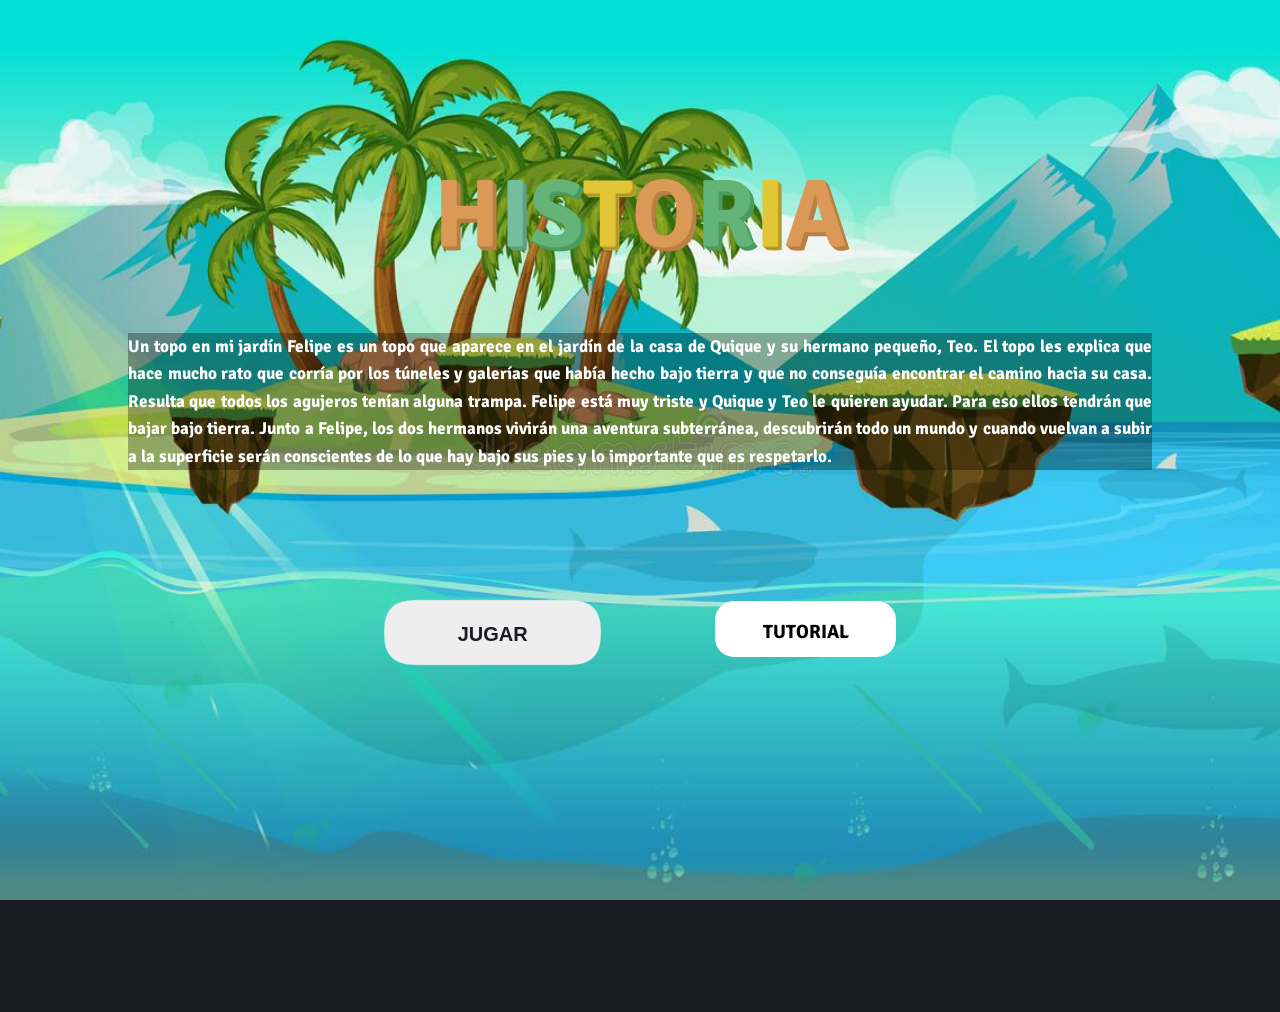
<file: index.html>
<!DOCTYPE html>
<html lang="es">
<head>
    <meta charset="UTF-8">
    <meta http-equiv="X-UA-Compatible" content="IE=edge">
    <meta name="viewport" content="width=device-width, initial-scale=1.0">
    <title>Historia</title>
    <link rel="stylesheet" href="estilos/historia.css">
    
</head>
<body onload="intro1()">
<div background="../juego-topo/imagenes/dd.jpg" >
    
        <h1><span>H</span><span>I</span><span>S</span><span>T</span><span>O</span><span></span><span>R</span><span>I</span><span>A</span> <br>
    <div id="Texto"><h6 id="borde">Un topo en mi jardín
        Felipe es un topo que aparece en el jardín 
        de la casa de Quique y su hermano pequeño, Teo. 
        El topo les explica que hace mucho rato que corría 
        por los túneles y galerías que había hecho bajo tierra 
        y que no conseguía encontrar el camino hacia su casa. 
        Resulta que todos los agujeros tenían alguna trampa. 
        Felipe está muy triste y Quique y Teo le quieren ayudar. 
        Para eso ellos tendrán que bajar bajo tierra. Junto a Felipe, 
        los dos hermanos vivirán una aventura subterránea, descubrirán 
        todo un mundo y cuando vuelvan a subir a la superficie serán 
        conscientes de lo que hay bajo sus pies y lo importante 
        que es respetarlo.</h6>
    </div>
        <div class="wrapper">
            <a class="button" href="niveles_topoSmash/nivel1.html">JUGAR</a>
        </div>
        <div class="wrapper1">
            <a class="button1" href="niveles_topoSmash/tutorial.html">TUTORIAL</a>
        </div>

        <!-- Filter: https://css-tricks.com/gooey-effect/ -->
        <svg style="visibility: hidden; position: absolute;" width="0" height="0" xmlns="http://www.w3.org/2000/svg" version="1.1">
            <defs>
                <filter id="goo"><feGaussianBlur in="SourceGraphic" stdDeviation="10" result="blur" />    
                    <feColorMatrix in="blur" mode="matrix" values="1 0 0 0 0  0 1 0 0 0  0 0 1 0 0  0 0 0 19 -9" result="goo" />
                    <feComposite in="SourceGraphic" in2="goo" operator="atop"/>
                </filter>
            </defs>
        </svg>
</div>

<script src="../javascript/finalBoss.js"></script>
    
</body>
</html>
</file>
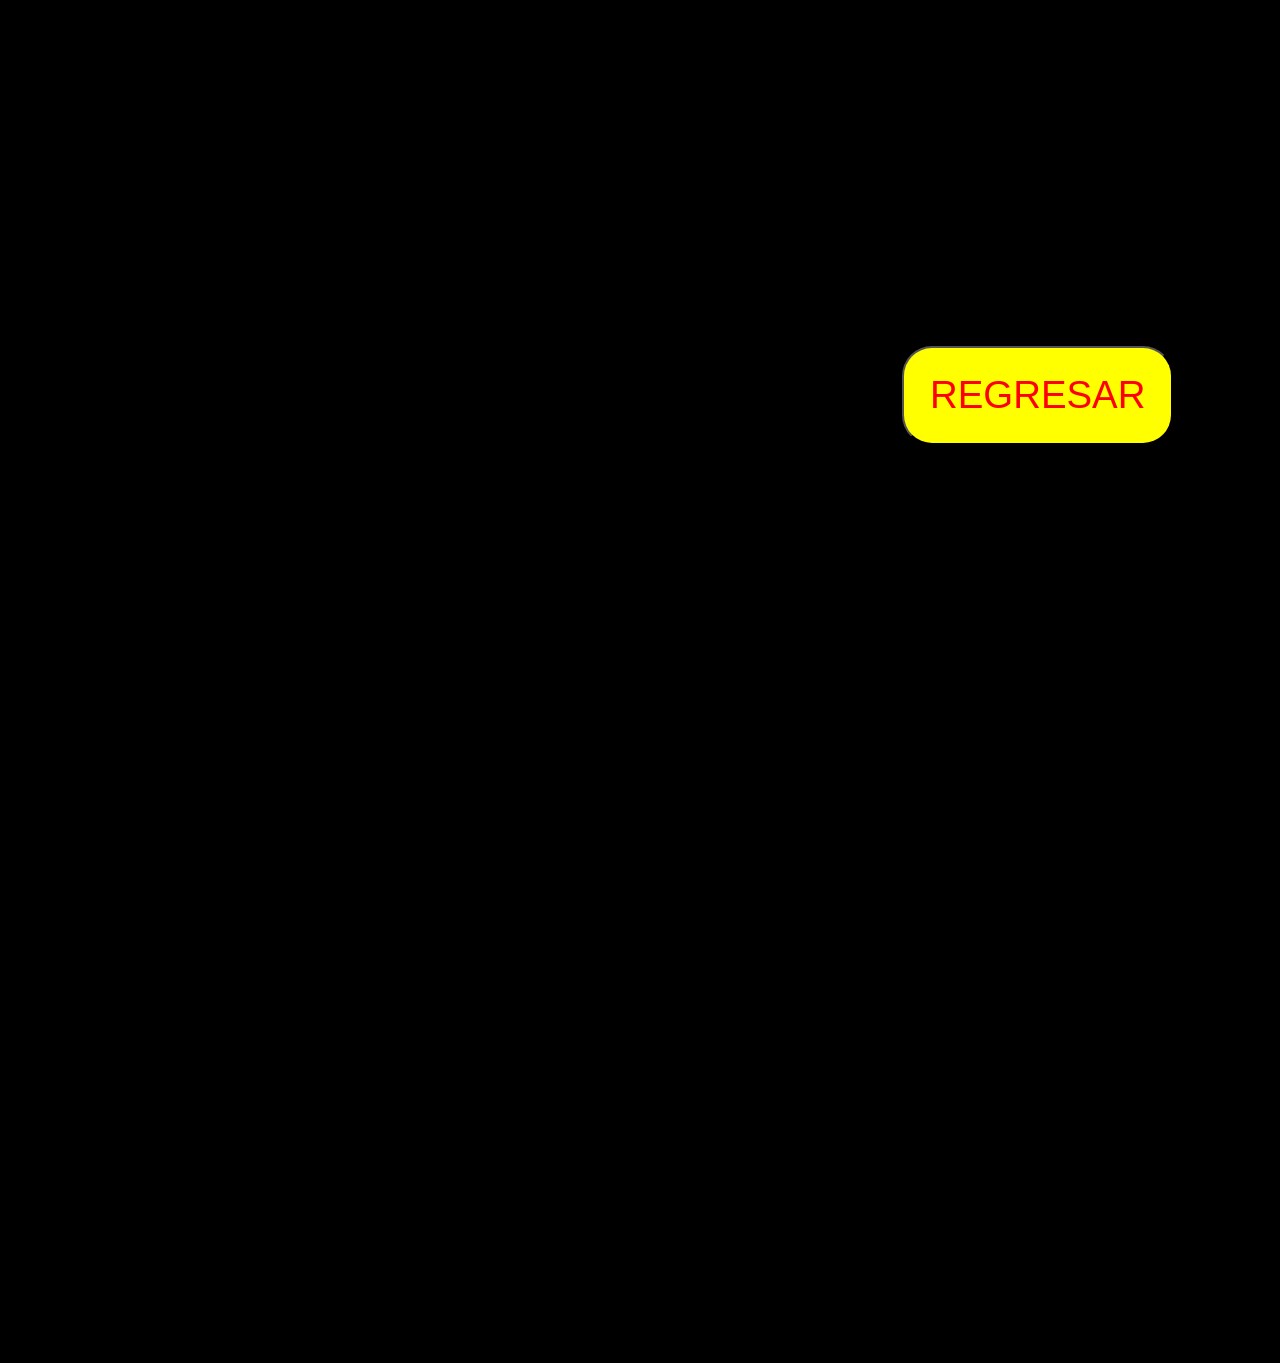
<file: niveles_topoSmash/Creditos.html>
<!DOCTYPE html>
<html lang="es">
<head>
    <meta charset="UTF-8">
    <meta http-equiv="X-UA-Compatible" content="IE=edge">
    <meta name="viewport" content="width=device-width, initial-scale=1.0">
    <title>Document</title>
    <link rel="stylesheet" href="../estilos/creditos.css">
</head>
<body onload="musicaFondo2()">
  <div id="regresar">
    <button><a  href="nivel1.html"><p>REGRESAR</p></a></button>
  </div>  
    <div style="overflow:hidden; position:absolute; left:0; top:0; width:50px; height:25px;">
        <div style="margin-top:-290px;">
        <object width="420" height="315">
          <param name="movie" value="https://www.youtube.com/v/EjMNNpIksaI?version=3&amp;hl=en_US&autoplay=1&amp;autohide=2"></param>
          <param name="allowFullScreen" value="true"></param>
          <param name="allowscriptaccess" value="always"></param>
          <embed src="https://www.youtube.com/v/EjMNNpIksaI?version=3&amp;hl=en_US&autoplay=1&amp;autohide=2" type="application/x-shockwave-flash" width="420" height="315" allowscriptaccess="always" allowfullscreen="true"></embed>
        </object>
        </div>
      </div>
      
      <p id="start">Despues de un largo rato de jugar...&hellip;</p>
      
      <h1>TOPO SMASH<sub>GRUPO 04</sub></h1>
      
      <div id="titles">
        <div id="titlecontent">
      
          <p class="center">CREDITOS DE TOPO SMASH<br />
            GRACIAS POR ACOMPAÑARNOS A FINALIZAR ESTE JUEGO</p>
      
          <p>Integrantes:</p>
      
          <p>Willy Marcos Castro Espinoza</p>
      
          <p>Javier Daniel Pacheco Rengifo</p>
      
          <p>Jose Jacinto Torres Aguirre</p>
      
          <p>Farid Angel Llanos Ormachea</p>
      
          <p>Maycoll Elber Ramos Huamani </p>
          <p>DESARROLLO DE NIVELES</p>
          <p>NIVEL 1 Y 2 JOSE JACINTO TORRES AGUIRRE</p>
          <p>NIVEL 3 MAYCOLL ELBER RAMOS HUAMANI</p>
          <p>NIVEL 4 WILLY MARCOS CASTRO ESPINOZA</p>
          <p>NIVEL 5 FARIP ANGEL LLANOS ORMACHEA </p>
          <p>JEFE FINAL JOSE JACINTO TORRES AGUIRRE </p>
          
      
            

          </div>
      </div>
      <iframe style="visibility:hidden" width="560" height="315" src="https://www.youtube.com/embed/1KAOq7XX2OY" frameborder="0" allowfullscreen></iframe>
    </div>
    <script src="../javascript/finalBoss.js"></script>
      
</body>
</html>
</file>
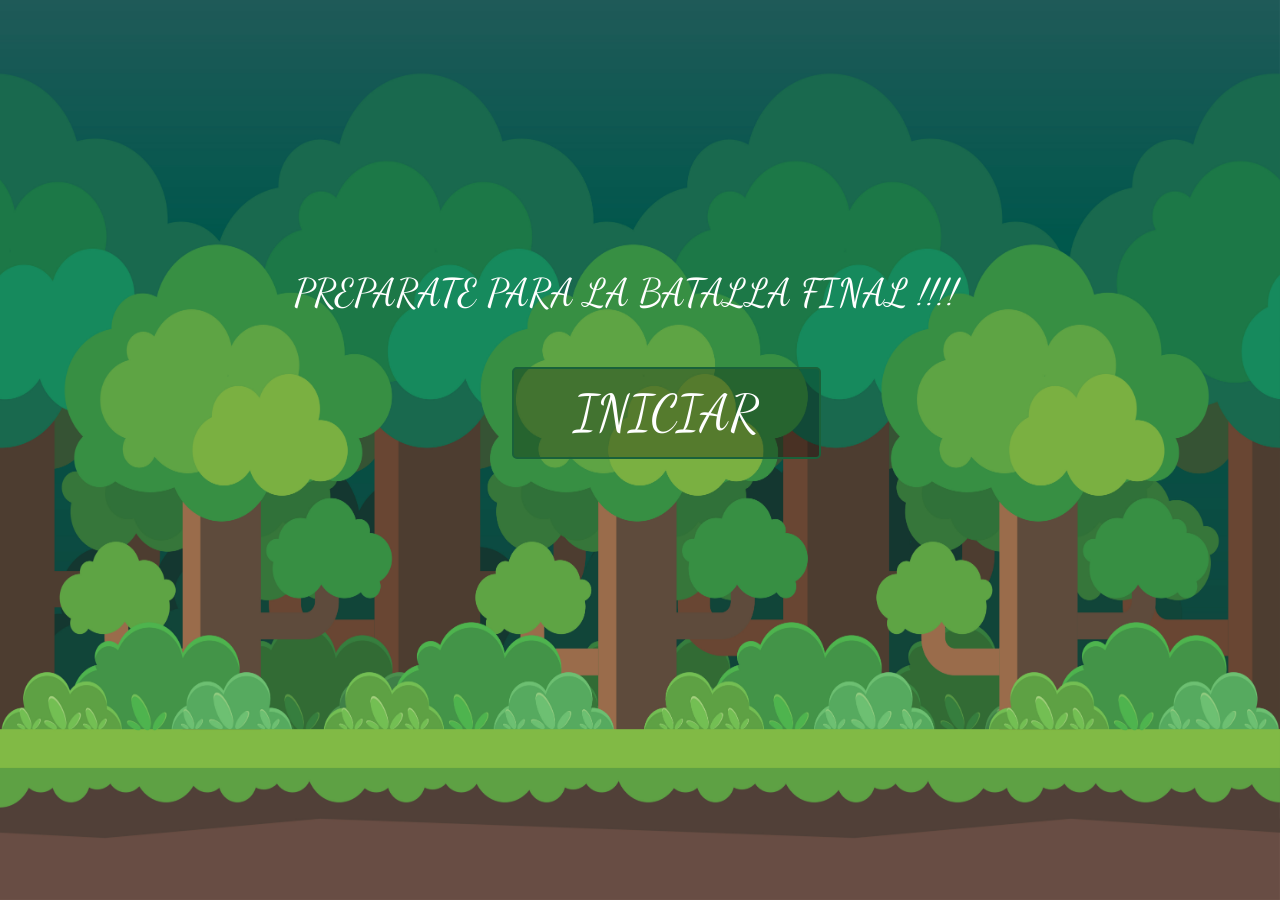
<file: niveles_topoSmash/finalBoss.html>
<!DOCTYPE html>
<html lang="es">
<head>
    <meta charset="UTF-8">
    <meta http-equiv="X-UA-Compatible" content="IE=edge">
    <meta name="viewport" content="width=device-width, initial-scale=1.0">
    <title>FinalBoss</title>
    <link rel="stylesheet" href="../estilos/finalBoss.css">
    <link rel="stylesheet" href="../estilos/alperder.css">
    <link rel="preconnect" href="https://fonts.googleapis.com">
    <link rel="preconnect" href="https://fonts.gstatic.com" crossorigin>
    <link href="https://fonts.googleapis.com/css2?family=Dancing+Script&family=Zen+Loop&display=swap" rel="stylesheet">
</head>
<body>
    <!-- PANTALLA DE INICIO -->
    <div id="contenedorInicioJuego">
        <article >
            <div id="bienvenidosNivel4">
                <div >
                    <p id="nivel"> PREPARATE PARA LA BATALLA FINAL !!!!</p>
                    <button id="iniciarJuego" onclick="iniciarJuego()"><p id="text-nivel">INICIAR</p> </button>
                </div>
            </div>
        </article>
    </div>
    <!-- AL INICIAR JUEGO -->
    <div id="contenedorInicioNivel1">  
        <div  id="fondo-de-pantalla">
            <div id="contenedor-texto-nivel" >
                <p id="texto-nivel">
                    &nbsp;F <br>
                    &nbsp;I <br>
                    &nbsp;N <br>
                    &nbsp;A <br>
                    &nbsp;L <br>
                    <br>
                    &nbsp;B <br>
                    &nbsp;O <br>
                    &nbsp;S <br>
                    &nbsp;S <br>
                </p>
            </div>
            <div class="contenedor">
                <div id="boss" onclick="general()"> 
                    <!-- CONTENIDO -->
                </div>
                

               

                <div id="rip"> </div>
                <div id="golpe2"></div>
            </div>
            <div id="hp-boss" ></div>
            <div id="hp"></div>
            <div id="hp1">
                <p > 9 
                     9 
                     9  
                       
                </p>
            </div>
            <div class="contenedor2" >
                <div id="puntuacion">
                    
                </div>
                <div class="contenedor2-1">
                    
                    <div id="tiempo">
                
                    </div>
                    <!-- <div id="puntos">
                        <p>PUNTOS &nbsp;&nbsp;&nbsp;&nbsp;0/50</p>
                    </div> -->
                </div>
                <div id="contenedor2-2">  <!-- CONTENEDOR PARA PAUSAR / REPRODUCIR Y COLOCAR EN STOP A LA MUSICA DE FONDO -->
                    <button id="musica" onclick="optionMusica()"><a href="#">MUSIC</a> </button>      <!--  BOTON MUSICA AL DARLE CLICK SE TRANSFORMA -->
                    <p id="pausa-play" onclick="musicaFondo()">PAUSE</p>        <!--  TEXTO PAUSA / PLAY CON FUNCION PARA REPRODUCIR LA MUSICA -->
                    <!-- <p id="stop" onclick="stop()">stop</p>   -->                           <!--  TEXTO STOP PARA DETENER LA REPRODUCCION DE MUSICA -->
                </div> 
                <!-- <div id="creditos">
                    <button><a  href="Creditos.html"><p>CREDITOS</p></a></button>  
                </div> -->
                <div id="reloj">
                    <form name="form_reloj">
                        <!-- <input type="text" name="reloj" size="10"> -->
                        <input type="text" name="reloj" size="10" onfocus="window.document.form_reloj.reloj.blur()" >
                    </form>
                </div>
            </div>
        </div>
    </div>
    <!-- SI EL TIEMPO LLEGA A 0 -->
    <div id="fondo_perdistes">
        <div id="contenedorPerdistesJuego">
            <div id="bienvenidosNivel2">
                <p id="perdistesNivel-1">uppps!! lo siento perdiste.</p>
                <button id="reiniciarNivel" onclick="reiniciarNivel()"><p id="text-nivel1">VOLVER A INTENTARLO</p> </button>
                <button id="salir" onclick="salir()"><p id="text-nivel1">SALIR</p> </button>
            </div>
        </div> 
    </div>
    <!-- SCRIPT -->
    <script src="../javascript/puntuacion.js"></script>
    <script src="../javascript/finalBoss.js"></script>
</body>
</html>
</file>
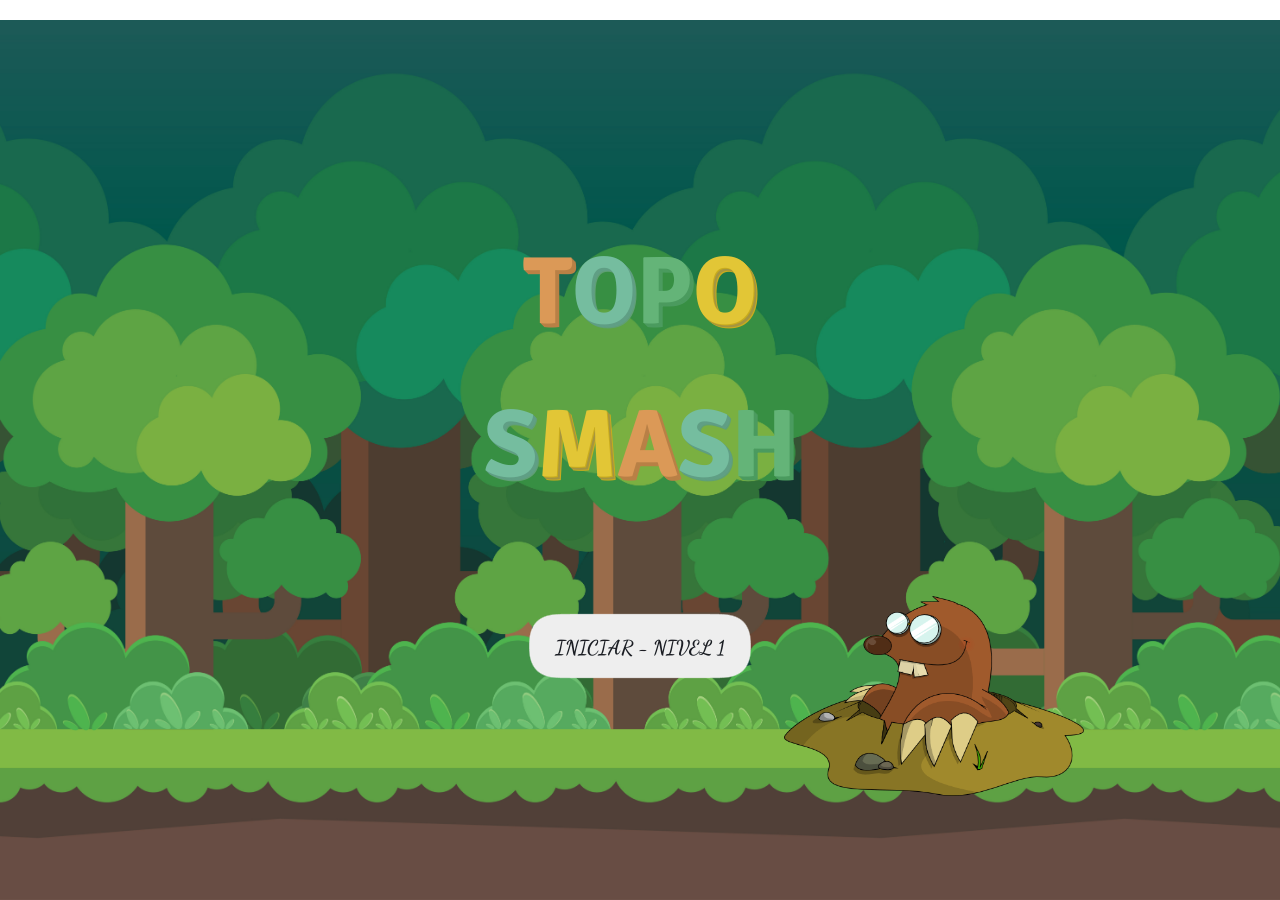
<file: niveles_topoSmash/nivel1.html>
<!DOCTYPE html>
<html lang="es">
<head>
    <meta charset="UTF-8">
    <meta http-equiv="X-UA-Compatible" content="IE=edge">
    <meta name="viewport" content="width=device-width, initial-scale=1.0">
    <title>TOPO SMASH</title>
    <link rel="stylesheet" href="../estilos/nivel1_estilos.css">
    <link rel="stylesheet" href="../estilos/estilosInicioJuego.css">
    <link rel="stylesheet" href="../estilos/alperder.css">
    <link rel="preconnect" href="https://fonts.googleapis.com">
    <link rel="preconnect" href="https://fonts.gstatic.com" crossorigin>
    <link href="https://fonts.googleapis.com/css2?family=Dancing+Script&family=Zen+Loop&display=swap" rel="stylesheet">
</head>
<body onload="mueveReloj()">
    
        <div id="contenedorInicioJuego">
            
            <article background="fondo/fondo.jpg">
                <h1><span>T</span><span>O</span><span>P</span><span>O</span><br><span>S</span><span>
                </span><span>M</span><span>A</span><span>S</span><span>H</span><span>
                </span> <br>
                <div class="wrapper">
                    <a class="button" id="iniciarJuego" onclick="iniciarJuego()" href="#">INICIAR - NIVEL 1</a> <br>
                </div>
                <div id="topoPortada">
                    <img src="../imagenes/topo-portada.png" height="200" width=" 300" alt="">
                </div>
            
                
            
                <!-- Filter: https://css-tricks.com/gooey-effect/ -->
                <svg style="visibility: hidden; position: absolute;" width="0" height="0" xmlns="http://www.w3.org/2000/svg" version="1.1">
                    <defs>
                        <filter id="goo"><feGaussianBlur in="SourceGraphic" stdDeviation="10" result="blur" />    
                            <feColorMatrix in="blur" mode="matrix" values="1 0 0 0 0  0 1 0 0 0  0 0 1 0 0  0 0 0 19 -9" result="goo" />
                            <feComposite in="SourceGraphic" in2="goo" operator="atop"/>
                        </filter>
                    </defs>
                </svg>
                
                
            </article>
        
        </div>
    <div  id="contenedorInicioNivel1">
        <div  id="fondo-de-pantalla">
                <div id="contenedor-texto-nivel" >
                    <p id="texto-nivel">
                        &nbsp;N <br>
                        &nbsp;I <br>
                        &nbsp;V <br>
                        &nbsp;E <br>
                        &nbsp;L <br>
                          <br>
                        &nbsp;1 <br>
                    </p>
                </div>
                <div class="contenedor" >
                    <div class="posicion1">
                        <img  src="../imagenes/hueco.png" alt="hueco" id="hueco">               <!-- IMAGEN HUECO -->
                        <img  src="../imagenes/señorTopo.gif" alt="topo" id="topo1" onclick="general1()"  >        <!-- IMAGEN TOPO -->
                        <div id="hp-topo1" ><p id="hp1"> 3 hp</p></div>                          <!--  BARRA DE VIDA DE TOPO -->
                        <div id="rip1"> </div>                                                   <!-- TUMBA AL MORIR -->
                        <div id="golpe1"></div>                                                  <!-- EFECTO DE POW AL RECIBIR GOLPE -->
                    </div>
                    <div class="posicion1">
                        <img  src="../imagenes/hueco.png" alt="hueco" id="hueco">
                        <img  src="../imagenes/señorTopo.gif" alt="topo" id="topo2" onclick="general2()" >
                        <div id="hp-topo2" ><p id="hp2"> 3 hp</p></div>
                        <div id="rip2"> </div>
                        <div id="golpe2"></div>
                    </div>
                    <div class="posicion1">
                        <img  src="../imagenes/hueco.png" alt="hueco" id="hueco">
                        <img  src="../imagenes/señorTopo.gif" alt="topo" id="topo3" onclick="general3()" >
                        <div id="hp-topo3" ><p id="hp3"> 3 hp</p></div>
                        <div id="rip3"> </div>
                        <div id="golpe3"></div>
                    </div>
                    <div class="posicion1">
                        <img  src="../imagenes/hueco.png" alt="hueco" id="hueco">
                        <img  src="../imagenes/señorTopo.gif" alt="topo" id="topo4" onclick="general4()">
                        <div id="hp-topo4" ><p id="hp4"> 3 hp</p></div>
                        <div id="rip4"> </div>
                        <div id="golpe4"></div>
                    </div>
                    <div class="posicion1">
                        <img  src="../imagenes/hueco.png" alt="hueco" id="hueco">
                        <img  src="../imagenes/señorTopo.gif" alt="topo" id="topo5" onclick="general5()">
                        <div id="hp-topo5" ><p id="hp5"> 3 hp</p></div>
                        <div id="rip5"> </div>
                        <div id="golpe5"></div>
                    </div>
                    <div class="posicion1">
                        <img  src="../imagenes/hueco.png" alt="hueco" id="hueco">
                        <img  src="../imagenes/señorTopo.gif" alt="topo" id="topo6" onclick="general6()">
                        <div id="hp-topo6" ><p id="hp6"> 3 hp</p></div>
                        <div id="rip6"> </div>
                        <div id="golpe6"></div>
                    </div>
                    <div class="posicion1">
                        <img  src="../imagenes/hueco.png" alt="hueco" id="hueco">
                        <img  src="../imagenes/señorTopo.gif" alt="topo" id="topo7" onclick="general7()">
                        <div id="hp-topo7" ><p id="hp7"> 3 hp</p></div>
                        <div id="rip7"> </div>
                        <div id="golpe7"></div>
                    </div>
                    <div class="posicion1">
                        <img  src="../imagenes/hueco.png" alt="hueco" id="hueco">
                        <img  src="../imagenes/señorTopo.gif" alt="topo" id="topo8" onclick="general8()">
                        <div id="hp-topo8" ><p id="hp8"> 3 hp</p></div>
                        <div id="rip8"> </div>
                        <div id="golpe8"></div>
                    </div>
                    <div class="posicion1">
                        <img  src="../imagenes/hueco.png" alt="hueco" id="hueco">
                        <img  src="../imagenes/señorTopo.gif" alt="topo" id="topo9" onclick="general9()">
                        <div id="hp-topo9" ><p id="hp9"> 3 hp</p></div>
                        <div id="rip9"> </div>
                        <div id="golpe9"></div>
                    </div>
                    <div class="posicion1">
                        <img  src="../imagenes/hueco.png" alt="hueco" id="hueco">
                        <img  src="../imagenes/señorTopo.gif" alt="topo" id="topo10" onclick="general10()">
                        <div id="hp-topo10" ><p id="hp10"> 3 hp</p></div>
                        <div id="rip10"> </div>
                        <div id="golpe10"></div>
                    </div>
                    <div class="posicion1">
                        <img  src="../imagenes/hueco.png" alt="hueco" id="hueco">
                        <img  src="../imagenes/señorTopo.gif" alt="topo" id="topo11" onclick="general11()">
                        <div id="hp-topo11" ><p id="hp11"> 3 hp</p></div>
                        <div id="rip11"> </div>
                        <div id="golpe11"></div>
                    </div>
                    <div class="posicion1">
                        <img  src="../imagenes/hueco.png" alt="hueco" id="hueco">
                        <img  src="../imagenes/señorTopo.gif" alt="topo" id="topo12" onclick="general12()">
                        <div id="hp-topo12" ><p id="hp12"> 3 hp</p></div>
                        <div id="rip12"> </div>
                        <div id="golpe12"></div>
                    </div>
                    <!-- --------------------------------------------------------------AL PASAR DE NIVEL ------------------- -->
                    <div>
                        <div id="pasar_de_nivel"></div>
                    </div>
                
                
                </div>
                <!-- CONTENEDOR LATERAL DERECHO -->
                <div class="contenedor2" >
                    <div id="puntuacion">

                    </div>
                    <div class="contenedor2-1">
                        <div id="tiempo">
                    
                        </div>
                        <div id="puntos"> 
                            <p>PUNTOS &nbsp;&nbsp;&nbsp;&nbsp;0/50</p><!-- inicial -->
                        </div>
                    </div>
                    <div id="contenedor2-2">  <!-- CONTENEDOR PARA PAUSAR / REPRODUCIR Y COLOCAR EN STOP A LA MUSICA DE FONDO -->
                        <button id="musica" onclick="optionMusica()"><a href="#">MUSIC</a> </button>      <!--  BOTON MUSICA AL DARLE CLICK SE TRANSFORMA -->
                        <p id="pausa-play" onclick="musicaFondo()">PAUSE</p>        <!--  TEXTO PAUSA / PLAY CON FUNCION PARA REPRODUCIR LA MUSICA -->
                        <!-- <p id="stop" onclick="stop()">stop</p>   -->                           <!--  TEXTO STOP PARA DETENER LA REPRODUCCION DE MUSICA -->
                    </div> 
                    <div id="creditos">
                        <button><a  href="Creditos.html"><p>CREDITOS</p></a></button>
                    </div>
                   <div id="reloj">
                      <form name="form_reloj">
                        <!-- <input type="text" name="reloj" size="10"> -->
                        <input type="datetime" name="reloj" size="10" onfocus="window.document.form_reloj.reloj.blur()"> 
                      </form>
                   </div>
                    
                </div>
                
            
            
            
            
        </div> 
    </div>
    <div id="fondo_perdistes">
        <div id="contenedorPerdistesJuego">
            <div id="bienvenidosNivel2">
                <p id="perdistesNivel-1">uppps!! lo siento perdiste.</p>
                <button id="reiniciarNivel" onclick="reiniciarNivel()"><p id="text-nivel1">VOLVER A INTENTARLO</p> </button>
                <button id="salir" onclick="salir()"><p id="text-nivel1">SALIR</p> </button>
            </div>
        </div> 
    </div>
    
    <script src="../javascript/puntuacion.js" ></script>

    <script  src="../javascript/nivel1_script.js" >         /*  ENLACE DE ARCHIVO JAVASCRIPT */
        
    </script>
    
</body>
</html>
</file>
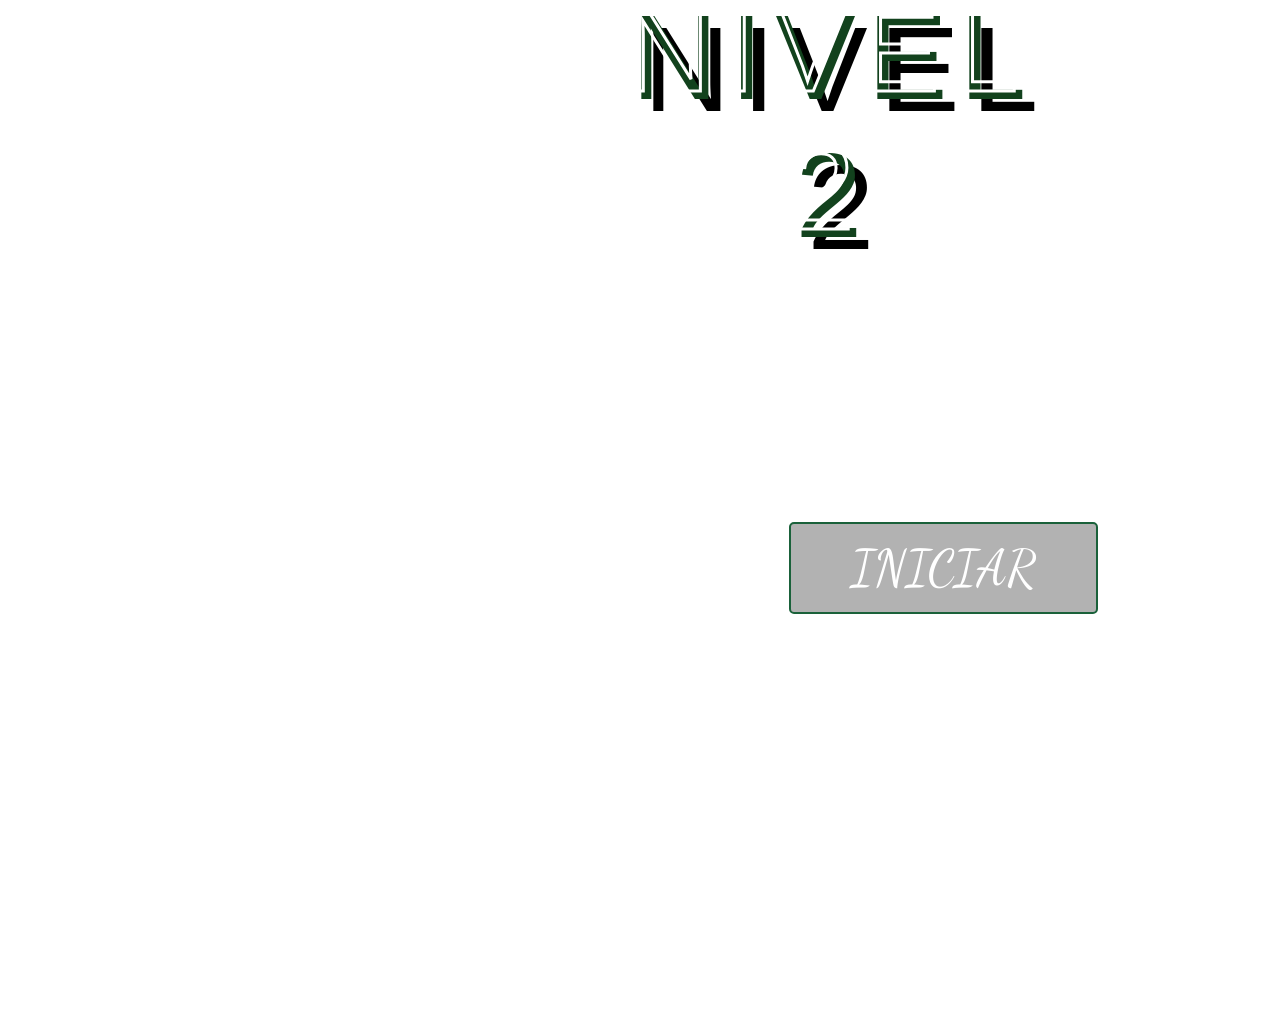
<file: niveles_topoSmash/nivel2.html>
<!DOCTYPE html>
<html lang="es">
<head>
    <meta charset="UTF-8">
    <meta http-equiv="X-UA-Compatible" content="IE=edge">
    <meta name="viewport" content="width=device-width, initial-scale=1.0">
    <title>TOPO SMASH</title>
    <link rel="stylesheet" href="../estilos/nivel2_estilos.css">
    <link rel="stylesheet" href="../estilos/alperder.css">
    <link rel="stylesheet" href="../estilos/iniciarjuego.css">
    <!-- <link rel="stylesheet" href="../estilos/estilosInicioJuego.css"> -->
    <link rel="preconnect" href="https://fonts.googleapis.com">
    <link rel="preconnect" href="https://fonts.gstatic.com" crossorigin>
    <link href="https://fonts.googleapis.com/css2?family=Dancing+Script&family=Zen+Loop&display=swap" rel="stylesheet">
</head>
<body>
    <div id="contenedorInicioJuego">
        <article>
                <div style="width:100%;height:100vh;display: flex;justify-content:center;align-items: center;">
                    <div>
                        <p id="nivel" style="text-align: center;">NIVEL 2</p>
                        <div style="display: flex;justify-content:center;margin-top:2rem">
                            <button id="iniciarJuego" onclick="iniciarJuego()"><p id="text-nivel2">INICIAR</p> </button>
                        </div>
                    </div>
                </div>
            </div>
        </article>
    </div>
    <div id="contenedorInicioNivel1">  
        <div  id="fondo-de-pantalla">
            <div id="contenedor-texto-nivel" > 
                <p id="texto-nivel">
                    &nbsp;N <br>
                    &nbsp;I <br>
                    &nbsp;V <br>
                    &nbsp;E <br>
                    &nbsp;L <br>
                    <br>
                    &nbsp;2 <br>
                </p>
            </div>
            <div class="contenedor"> 
                <div class="posicion1">
                    <img  src="../imagenes/hueco.png" alt="hueco" id="hueco">               <!-- IMAGEN HUECO -->
                    <img  src="../imagenes/señorTopo.gif" alt="topo" id="topo1" onclick="general1()"  >        <!-- IMAGEN TOPO -->
                    <div id="hp-topo1" ><p id="hp1"> 4 hp</p></div>                          <!--  BARRA DE VIDA DE TOPO -->
                    <div id="rip1"> </div>                                                   <!-- TUMBA AL MORIR -->
                    <div id="golpe1"></div>                                                  <!-- EFECTO DE POW AL RECIBIR GOLPE -->
                </div>
                <div class="posicion1">
                    <img  src="../imagenes/hueco.png" alt="hueco" id="hueco">
                    <img  src="../imagenes/señorTopo.gif" alt="topo" id="topo2" onclick="general2()" >
                    <div id="hp-topo2" ><p id="hp2"> 4 hp</p></div>
                    <div id="rip2"> </div>
                    <div id="golpe2"></div>
                </div>
                <div class="posicion1">
                    <img  src="../imagenes/hueco.png" alt="hueco" id="hueco">
                    <img  src="../imagenes/señorTopo.gif" alt="topo" id="topo3" onclick="general3()" >
                    <div id="hp-topo3" ><p id="hp3"> 4 hp</p></div>
                    <div id="rip3"> </div>
                    <div id="golpe3"></div>
                </div>
                <div class="posicion1">
                    <img  src="../imagenes/hueco.png" alt="hueco" id="hueco">
                    <img  src="../imagenes/señorTopo.gif" alt="topo" id="topo4" onclick="general4()">
                    <div id="hp-topo4" ><p id="hp4"> 3 hp</p></div>
                    <div id="rip4"> </div>
                    <div id="golpe4"></div>
                </div>
                <div class="posicion1">
                    <img  src="../imagenes/hueco.png" alt="hueco" id="hueco">
                    <img  src="../imagenes/señorTopo.gif" alt="topo" id="topo5" onclick="general5()">
                    <div id="hp-topo5" ><p id="hp5"> 3 hp</p></div>
                    <div id="rip5"> </div>
                    <div id="golpe5"></div>
                </div>
                <div class="posicion1">
                    <img  src="../imagenes/hueco.png" alt="hueco" id="hueco">
                    <img  src="../imagenes/señorTopo.gif" alt="topo" id="topo6" onclick="general6()">
                    <div id="hp-topo6" ><p id="hp6"> 3 hp</p></div>
                    <div id="rip6"> </div>
                    <div id="golpe6"></div>
                </div>
                <div class="posicion1">
                    <img  src="../imagenes/hueco.png" alt="hueco" id="hueco">
                    <img  src="../imagenes/señorTopo.gif" alt="topo" id="topo7" onclick="general7()">
                    <div id="hp-topo7" ><p id="hp7"> 3 hp</p></div>
                    <div id="rip7"> </div>
                    <div id="golpe7"></div>
                </div>
                <div class="posicion1">
                    <img  src="../imagenes/hueco.png" alt="hueco" id="hueco">
                    <img  src="../imagenes/señorTopo.gif" alt="topo" id="topo8" onclick="general8()">
                    <div id="hp-topo8" ><p id="hp8"> 3 hp</p></div>
                    <div id="rip8"> </div>
                    <div id="golpe8"></div>
                </div>
                <div class="posicion1">
                    <img  src="../imagenes/hueco.png" alt="hueco" id="hueco">
                    <img  src="../imagenes/señorTopo.gif" alt="topo" id="topo9" onclick="general9()">
                    <div id="hp-topo9" ><p id="hp9"> 3 hp</p></div>
                    <div id="rip9"> </div>
                    <div id="golpe9"></div>
                </div>
                <div class="posicion1">
                    <img  src="../imagenes/hueco.png" alt="hueco" id="hueco">
                    <img  src="../imagenes/señorTopo.gif" alt="topo" id="topo10" onclick="general10()">
                    <div id="hp-topo10" ><p id="hp10"> 3 hp</p></div>
                    <div id="rip10"> </div>
                    <div id="golpe10"></div>
                </div>
                <div class="posicion1">
                    <img  src="../imagenes/hueco.png" alt="hueco" id="hueco">
                    <img  src="../imagenes/señorTopo.gif" alt="topo" id="topo11" onclick="general11()">
                    <div id="hp-topo11" ><p id="hp11"> 3 hp</p></div>
                    <div id="rip11"> </div>
                    <div id="golpe11"></div>
                </div>
                <div class="posicion1">
                    <img  src="../imagenes/hueco.png" alt="hueco" id="hueco">
                    <img  src="../imagenes/señorTopo.gif" alt="topo" id="topo12" onclick="general12()">
                    <div id="hp-topo12" ><p id="hp12"> 3 hp</p></div>
                    <div id="rip12"> </div>
                    <div id="golpe12"></div>
                </div>
                <!-- --------------------------------------------------------------AL PASAR DE NIVEL ------------------- -->
                <div>
                    <div id="pasar_de_nivel"></div>
                </div>
            
            
            </div>
            <div class="contenedor2" >
                <div id="puntuacion">
                    
                </div>
                <div class="contenedor2-1">
                    
                    <div id="tiempo">
                
                    </div>
                    <div id="puntos"> 
                        <p>PUNTOS &nbsp;&nbsp;&nbsp;&nbsp;0/50</p><!-- inicial -->
                    </div>
                </div>
                <div id="contenedor2-2">  <!-- CONTENEDOR PARA PAUSAR / REPRODUCIR Y COLOCAR EN STOP A LA MUSICA DE FONDO -->
                    <button id="musica" onclick="optionMusica()"><a href="#">MUSIC</a></button>      <!--  BOTON MUSICA AL DARLE CLICK SE TRANSFORMA -->
                    <p id="pausa-play" onclick="musicaFondo()">PAUSE</p>        <!--  TEXTO PAUSA / PLAY CON FUNCION PARA REPRODUCIR LA MUSICA -->
                    <!-- <p id="stop" onclick="stop()">stop</p>    -->                          <!--  TEXTO STOP PARA DETENER LA REPRODUCCION DE MUSICA -->
                </div> 
                <div id="reloj">
                    <form name="form_reloj">
                        <!-- <input type="text" name="reloj" size="10"> -->
                        <input type="text" name="reloj" size="10" onfocus="window.document.form_reloj.reloj.blur()" >
                    </form>
                </div>
            </div>
        </div>   
    </div>  
            
            
    
    <div id="fondo_perdistes">
        <div id="contenedorPerdistesJuego">
            <div id="bienvenidosNivel2">
                <p id="perdistesNivel-1">uppps!! lo siento perdiste.</p>
                <button id="reiniciarNivel" onclick="reiniciarNivel()"><p id="text-nivel1">VOLVER A INTENTARLO</p> </button>
                <button id="salir" onclick="salir()"><p id="text-nivel1">SALIR</p> </button>
            </div>
        </div> 
    </div>
    <script src="../javascript/puntuacion.js"></script>
    <script  src="../javascript/nivel2_script.js">         /*  ENLACE DE ARCHIVO JAVASCRIPT */

    </script>
    

    
</body>
</html>
</file>
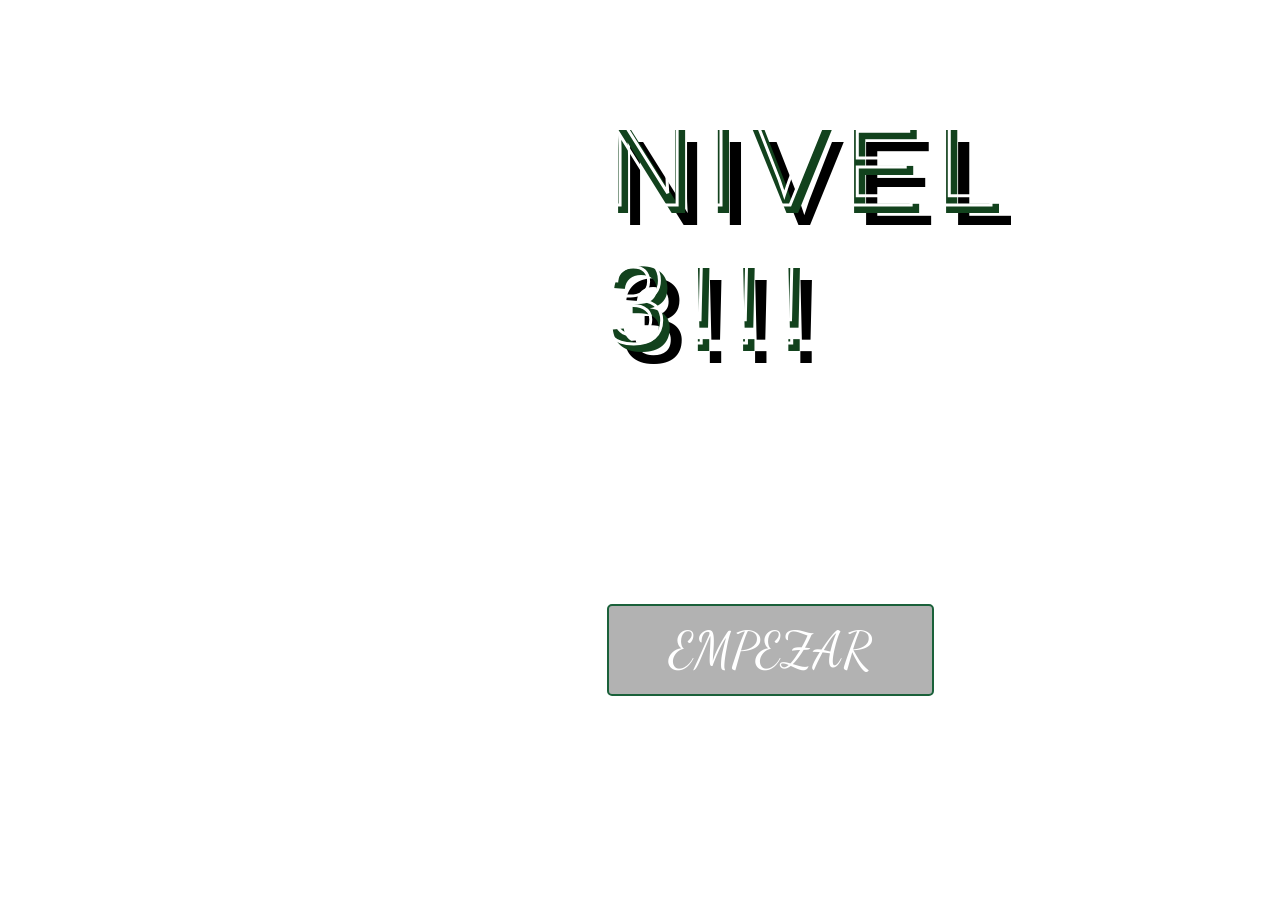
<file: niveles_topoSmash/nivel3.html>
<!DOCTYPE html>
<html lang="es">
<head>
    <meta charset="UTF-8">
    <meta http-equiv="X-UA-Compatible" content="IE=edge">
    <meta name="viewport" content="width=device-width, initial-scale=1.0">
    <title>TOPO SMASH</title>
    <link rel="stylesheet" href="../estilos/nivel3_estilos.css">
    <link rel="stylesheet" href="../estilos/alperder.css">
    <link rel="stylesheet" href="../estilos/iniciarjuego.css">
    <!-- <link rel="stylesheet" href="../estilos/estilosInicioJuego.css"> -->
    <link rel="preconnect" href="https://fonts.googleapis.com">
    <link rel="preconnect" href="https://fonts.gstatic.com" crossorigin>
    <link href="https://fonts.googleapis.com/css2?family=Dancing+Script&family=Zen+Loop&display=swap" rel="stylesheet">
</head>
<body>
    <div id="contenedorInicioJuego">
        
        <article >
            <!-- <div id="bienvenidosNivel2">
                <p id="nivel-2">NIVEL 2!!!</p>
                <button id="iniciarJuego" onclick="iniciarJuego()"><p id="text-nivel2">empezar</p> </button>
            </div> -->
            <div id="bienvenidosNivel4">
                <div >
                    <p id="nivel"> NIVEL 3!!!</p>
                    <button id="iniciarJuego" onclick="iniciarJuego()"><p id="text-nivel2">empezar</p> </button>
                </div>
            </div>
            
        </article>
    </div>
    <div id="contenedorInicioNivel1">  
        <div  id="fondo-de-pantalla">
            <div id="contenedor-texto-nivel" >
                <p id="texto-nivel">
                    &nbsp;N <br>
                    &nbsp;I <br>
                    &nbsp;V <br>
                    &nbsp;E <br>
                    &nbsp;L <br>
                    <br>
                    &nbsp;3 <br>
                </p>
            </div>
            <div class="contenedor">
                <div class="posicion1">
                    <img  src="../imagenes/hueco.png" alt="hueco" id="hueco">               <!-- IMAGEN HUECO -->
                    <img  src="../imagenes/señorTopo.gif" alt="topo" id="topo1" onclick="general1()"  >        <!-- IMAGEN TOPO -->
                    <div id="hp-topo1" ><p id="hp1"> 4 hp</p></div>                          <!--  BARRA DE VIDA DE TOPO -->
                    <div id="rip1"> </div>                                                   <!-- TUMBA AL MORIR -->
                    <div id="golpe1"></div>                                                  <!-- EFECTO DE POW AL RECIBIR GOLPE -->
                </div>
                <div class="posicion1">
                    <img  src="../imagenes/hueco.png" alt="hueco" id="hueco">
                    <img  src="../imagenes/señorTopo.gif" alt="topo" id="topo2" onclick="general2()" >
                    <div id="hp-topo2" ><p id="hp2"> 4 hp</p></div>
                    <div id="rip2"> </div>
                    <div id="golpe2"></div>
                </div>
                <div class="posicion1">
                    <img  src="../imagenes/hueco.png" alt="hueco" id="hueco">
                    <img  src="../imagenes/señorTopo.gif" alt="topo" id="topo3" onclick="general3()" >
                    <div id="hp-topo3" ><p id="hp3"> 4 hp</p></div>
                    <div id="rip3"> </div>
                    <div id="golpe3"></div>
                </div>
                <div class="posicion1">
                    <img  src="../imagenes/hueco.png" alt="hueco" id="hueco">
                    <img  src="../imagenes/señorTopo.gif" alt="topo" id="topo4" onclick="general4()">
                    <div id="hp-topo4" ><p id="hp4"> 4 hp</p></div>
                    <div id="rip4"> </div>
                    <div id="golpe4"></div>
                </div>
                <div class="posicion1">
                    <img  src="../imagenes/hueco.png" alt="hueco" id="hueco">
                    <img  src="../imagenes/señorTopo.gif" alt="topo" id="topo5" onclick="general5()">
                    <div id="hp-topo5" ><p id="hp5"> 4 hp</p></div>
                    <div id="rip5"> </div>
                    <div id="golpe5"></div>
                </div>
                <div class="posicion1">
                    <img  src="../imagenes/hueco.png" alt="hueco" id="hueco">
                    <img  src="../imagenes/señorTopo.gif" alt="topo" id="topo6" onclick="general6()">
                    <div id="hp-topo6" ><p id="hp6"> 4 hp</p></div>
                    <div id="rip6"> </div>
                    <div id="golpe6"></div>
                </div>
                <div class="posicion1">
                    <img  src="../imagenes/hueco.png" alt="hueco" id="hueco">
                    <img  src="../imagenes/señorTopo.gif" alt="topo" id="topo7" onclick="general7()">
                    <div id="hp-topo7" ><p id="hp7"> 4 hp</p></div>
                    <div id="rip7"> </div>
                    <div id="golpe7"></div>
                </div>
                <div class="posicion1">
                    <img  src="../imagenes/hueco.png" alt="hueco" id="hueco">
                    <img  src="../imagenes/señorTopo.gif" alt="topo" id="topo8" onclick="general8()">
                    <div id="hp-topo8" ><p id="hp8"> 4 hp</p></div>
                    <div id="rip8"> </div>
                    <div id="golpe8"></div>
                </div>
                <div class="posicion1">
                    <img  src="../imagenes/hueco.png" alt="hueco" id="hueco">
                    <img  src="../imagenes/señorTopo.gif" alt="topo" id="topo9" onclick="general9()">
                    <div id="hp-topo9" ><p id="hp9"> 4 hp</p></div>
                    <div id="rip9"> </div>
                    <div id="golpe9"></div>
                </div>
                <div class="posicion1">
                    <img  src="../imagenes/hueco.png" alt="hueco" id="hueco">
                    <img  src="../imagenes/señorTopo.gif" alt="topo" id="topo10" onclick="general10()">
                    <div id="hp-topo10" ><p id="hp10"> 4 hp</p></div>
                    <div id="rip10"> </div>
                    <div id="golpe10"></div>
                </div>
                <div class="posicion1">
                    <img  src="../imagenes/hueco.png" alt="hueco" id="hueco">
                    <img  src="../imagenes/señorTopo.gif" alt="topo" id="topo11" onclick="general11()">
                    <div id="hp-topo11" ><p id="hp11"> 4 hp</p></div>
                    <div id="rip11"> </div>
                    <div id="golpe11"></div>
                </div>
                <div class="posicion1">
                    <img  src="../imagenes/hueco.png" alt="hueco" id="hueco">
                    <img  src="../imagenes/señorTopo.gif" alt="topo" id="topo12" onclick="general12()">
                    <div id="hp-topo12" ><p id="hp12"> 4 hp</p></div>
                    <div id="rip12"> </div>
                    <div id="golpe12"></div>
                </div>
                <!-- --------------------------------------------------------------AL PASAR DE NIVEL ------------------- -->
                <div>
                    <div id="pasar_de_nivel"></div>
                </div>
            
            
            </div>
            <div class="contenedor2" >
                <div id="puntuacion">
                    
                </div>
                <div class="contenedor2-1">
                    
                    <div id="tiempo">
                
                    </div>
                    <div id="puntos"> 
                        <p>PUNTOS &nbsp;&nbsp;&nbsp;&nbsp;0/50</p><!-- inicial -->
                    </div>
                </div>
                <div id="contenedor2-2">  <!-- CONTENEDOR PARA PAUSAR / REPRODUCIR Y COLOCAR EN STOP A LA MUSICA DE FONDO -->
                    <button id="musica" onclick="optionMusica()"><a href="#">MUSIC</a> </button>      <!--  BOTON MUSICA AL DARLE CLICK SE TRANSFORMA -->
                    <p id="pausa-play" onclick="musicaFondo()">PAUSA</p>        <!--  TEXTO PAUSA / PLAY CON FUNCION PARA REPRODUCIR LA MUSICA -->
                    <!-- <p id="stop" onclick="stop()">stop</p>   -->                           <!--  TEXTO STOP PARA DETENER LA REPRODUCCION DE MUSICA -->
                </div> 
                <div id="reloj">
                    <form name="form_reloj">
                        <!-- <input type="text" name="reloj" size="10"> -->
                        <input type="text" name="reloj" size="10"  onfocus="window.document.form_reloj.reloj.blur()" >
                    </form>
                </div>
            </div>
        </div>   
    </div>  
            
            
    
    <div id="fondo_perdistes">
        <div id="contenedorPerdistesJuego">
            <div id="bienvenidosNivel2">
                <p id="perdistesNivel-1">uppps!! lo siento perdiste.</p>
                <button id="reiniciarNivel" onclick="reiniciarNivel()"><p id="text-nivel1">VOLVER A INTENTARLO</p> </button>
                <button id="salir" onclick="salir()"><p id="text-nivel1">SALIR</p> </button>
            </div>
        </div> 
    </div>
    <script src="../javascript/puntuacion.js"></script>
    <script  src="../javascript/nivel3_script.js">         /*  ENLACE DE ARCHIVO JAVASCRIPT */

    </script>
</body>
</html>
</file>
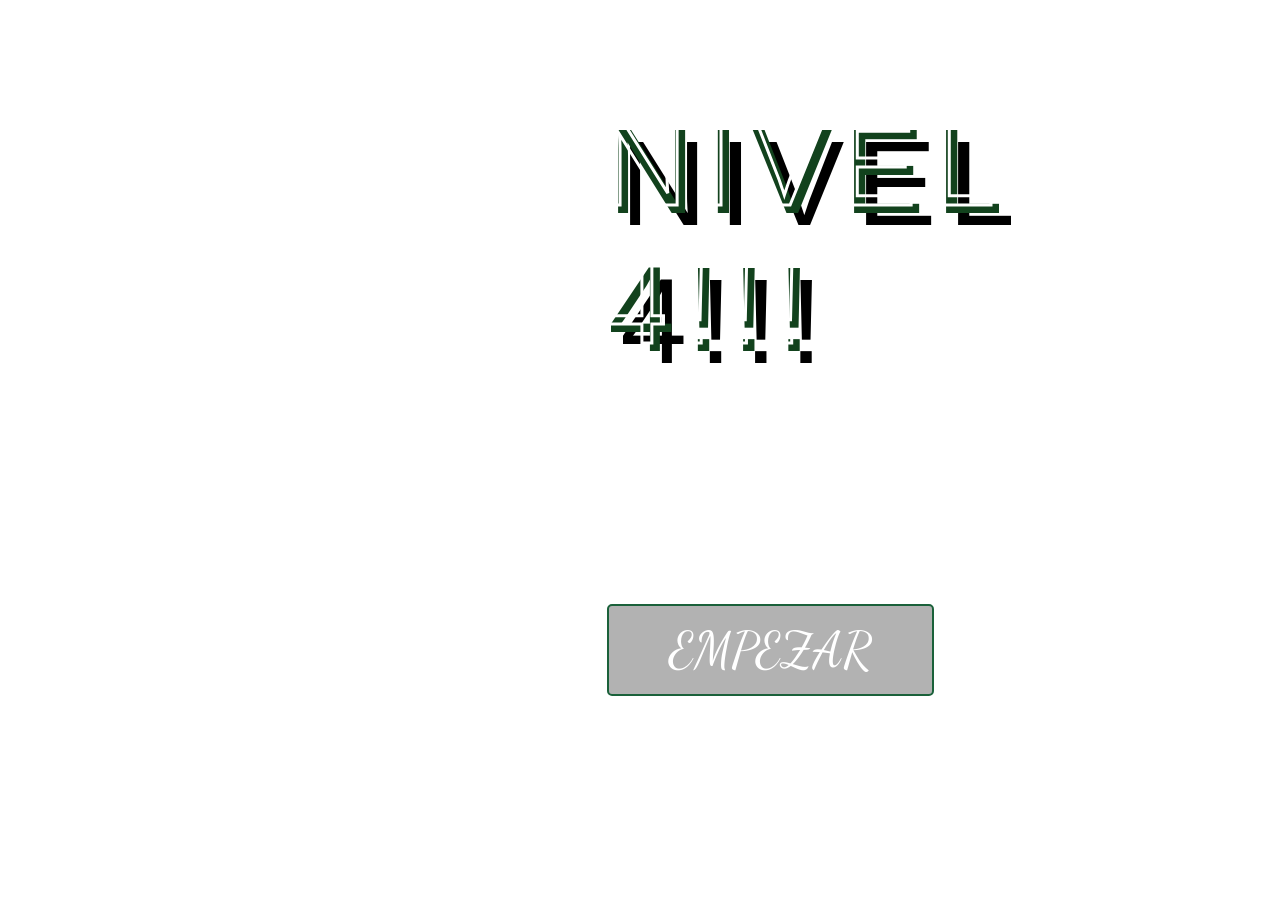
<file: niveles_topoSmash/nivel4.html>
<!DOCTYPE html>
<html lang="es">
<head>
    <meta charset="UTF-8">
    <meta http-equiv="X-UA-Compatible" content="IE=edge">
    <meta name="viewport" content="width=device-width, initial-scale=1.0">
    <title>TOPO SMASH</title>
    <link rel="stylesheet" href="../estilos/nivel4_estilos.css">
    <link rel="stylesheet" href="../estilos/alperder.css">
    <link rel="stylesheet" href="../estilos/iniciarjuego.css">
    <!-- <link rel="stylesheet" href="../estilos/estilosInicioJuego.css"> -->
    <link rel="preconnect" href="https://fonts.googleapis.com">
    <link rel="preconnect" href="https://fonts.gstatic.com" crossorigin>
    <link href="https://fonts.googleapis.com/css2?family=Dancing+Script&family=Zen+Loop&display=swap" rel="stylesheet">
</head>
<body>
    <div id="contenedorInicioJuego">
        
        <article >
            <div id="bienvenidosNivel4">
                <div >
                    <p id="nivel"> NIVEL 4!!!</p>
                    <button id="iniciarJuego" onclick="iniciarJuego()"><p id="text-nivel2">empezar</p> </button>
                </div>
            </div>
            
        </article>
    </div>
    <div id="contenedorInicioNivel1">  
        <div  id="fondo-de-pantalla">
            <div id="contenedor-texto-nivel" >
                <p id="texto-nivel">
                    &nbsp;N <br>
                    &nbsp;I <br>
                    &nbsp;V <br>
                    &nbsp;E <br>
                    &nbsp;L <br>
                    <br>
                    &nbsp;4 <br>
                </p>
            </div>
            <div class="contenedor">
                <div class="posicion1">
                    <img  src="../imagenes/hueco.png" alt="hueco" id="hueco">               <!-- IMAGEN HUECO -->
                    <img  src="../imagenes/señorTopo.gif" alt="topo" id="topo1" onclick="general1()"  >        <!-- IMAGEN TOPO -->
                    <div id="hp-topo1" ><p id="hp1"> 4 hp</p></div>                          <!--  BARRA DE VIDA DE TOPO -->
                    <div id="rip1"> </div>                                                   <!-- TUMBA AL MORIR -->
                    <div id="golpe1"></div>                                                  <!-- EFECTO DE POW AL RECIBIR GOLPE -->
                </div>
                <div class="posicion1">
                    <img  src="../imagenes/hueco.png" alt="hueco" id="hueco">
                    <img  src="../imagenes/señorTopo.gif" alt="topo" id="topo2" onclick="general2()" >
                    <div id="hp-topo2" ><p id="hp2"> 5 hp</p></div>
                    <div id="rip2"> </div>
                    <div id="golpe2"></div>
                </div>
                <div class="posicion1">
                    <img  src="../imagenes/hueco.png" alt="hueco" id="hueco">
                    <img  src="../imagenes/señorTopo.gif" alt="topo" id="topo3" onclick="general3()" >
                    <div id="hp-topo3" ><p id="hp3"> 4 hp</p></div>
                    <div id="rip3"> </div>
                    <div id="golpe3"></div>
                </div>
                <div class="posicion1">
                    <img  src="../imagenes/hueco.png" alt="hueco" id="hueco">
                    <img  src="../imagenes/señorTopo.gif" alt="topo" id="topo4" onclick="general4()">
                    <div id="hp-topo4" ><p id="hp4"> 5 hp</p></div>
                    <div id="rip4"> </div>
                    <div id="golpe4"></div>
                </div>
                <div class="posicion1">
                    <img  src="../imagenes/hueco.png" alt="hueco" id="hueco">
                    <img  src="../imagenes/señorTopo.gif" alt="topo" id="topo5" onclick="general5()">
                    <div id="hp-topo5" ><p id="hp5"> 5 hp</p></div>
                    <div id="rip5"> </div>
                    <div id="golpe5"></div>
                </div>
                <div class="posicion1">
                    <img  src="../imagenes/hueco.png" alt="hueco" id="hueco">
                    <img  src="../imagenes/señorTopo.gif" alt="topo" id="topo6" onclick="general6()">
                    <div id="hp-topo6" ><p id="hp6"> 4 hp</p></div>
                    <div id="rip6"> </div>
                    <div id="golpe6"></div>
                </div>
                <div class="posicion1">
                    <img  src="../imagenes/hueco.png" alt="hueco" id="hueco">
                    <img  src="../imagenes/señorTopo.gif" alt="topo" id="topo7" onclick="general7()">
                    <div id="hp-topo7" ><p id="hp7"> 4 hp</p></div>
                    <div id="rip7"> </div>
                    <div id="golpe7"></div>
                </div>
                <div class="posicion1">
                    <img  src="../imagenes/hueco.png" alt="hueco" id="hueco">
                    <img  src="../imagenes/señorTopo.gif" alt="topo" id="topo8" onclick="general8()">
                    <div id="hp-topo8" ><p id="hp8"> 5 hp</p></div>
                    <div id="rip8"> </div>
                    <div id="golpe8"></div>
                </div>
                <div class="posicion1">
                    <img  src="../imagenes/hueco.png" alt="hueco" id="hueco">
                    <img  src="../imagenes/señorTopo.gif" alt="topo" id="topo9" onclick="general9()">
                    <div id="hp-topo9" ><p id="hp9"> 5 hp</p></div>
                    <div id="rip9"> </div>
                    <div id="golpe9"></div>
                </div>
                <div class="posicion1">
                    <img  src="../imagenes/hueco.png" alt="hueco" id="hueco">
                    <img  src="../imagenes/señorTopo.gif" alt="topo" id="topo10" onclick="general10()">
                    <div id="hp-topo10" ><p id="hp10"> 4 hp</p></div>
                    <div id="rip10"> </div>
                    <div id="golpe10"></div>
                </div>
                <div class="posicion1">
                    <img  src="../imagenes/hueco.png" alt="hueco" id="hueco">
                    <img  src="../imagenes/señorTopo.gif" alt="topo" id="topo11" onclick="general11()">
                    <div id="hp-topo11" ><p id="hp11"> 5 hp</p></div>
                    <div id="rip11"> </div>
                    <div id="golpe11"></div>
                </div>
                <div class="posicion1">
                    <img  src="../imagenes/hueco.png" alt="hueco" id="hueco">
                    <img  src="../imagenes/señorTopo.gif" alt="topo" id="topo12" onclick="general12()">
                    <div id="hp-topo12" ><p id="hp12"> 4 hp</p></div>
                    <div id="rip12"> </div>
                    <div id="golpe12"></div>
                </div>
                <!-- --------------------------------------------------------------AL PASAR DE NIVEL ------------------- -->
                <div>
                    <div id="pasar_de_nivel"></div>
                </div>
            
            
            </div>
            <div class="contenedor2" >
                <div id="puntuacion">
                    
                </div>
                <div class="contenedor2-1">
                    
                    <div id="tiempo">
                
                    </div>
                    <div id="puntos"> 
                        <p>PUNTOS &nbsp;&nbsp;&nbsp;&nbsp;0/60</p><!-- inicial -->
                    </div>
                </div>
                <div id="contenedor2-2">  <!-- CONTENEDOR PARA PAUSAR / REPRODUCIR Y COLOCAR EN STOP A LA MUSICA DE FONDO -->
                    <button id="musica" onclick="optionMusica()"><a href="#">MUSIC</a> </button>      <!--  BOTON MUSICA AL DARLE CLICK SE TRANSFORMA -->
                    <p id="pausa-play" onclick="musicaFondo()">PAUSE</p>        <!--  TEXTO PAUSA / PLAY CON FUNCION PARA REPRODUCIR LA MUSICA -->
                    <!-- <p id="stop" onclick="stop()">stop</p> -->                             <!--  TEXTO STOP PARA DETENER LA REPRODUCCION DE MUSICA -->
                </div> 
                <div id="reloj">
                    <form name="form_reloj">
                        <!-- <input type="text" name="reloj" size="10"> -->
                        <input type="text" name="reloj" size="10" onfocus="window.document.form_reloj.reloj.blur()" >
                    </form>
                </div>
            </div>
        </div>   
    </div>  
            
            
    
    <div id="fondo_perdistes">
        <div id="contenedorPerdistesJuego">
            <div id="bienvenidosNivel2">
                <p id="perdistesNivel-1">uppps!! lo siento perdiste.</p>
                <button id="reiniciarNivel" onclick="reiniciarNivel()"><p id="text-nivel1">VOLVER A INTENTARLO</p> </button>
                <button id="salir" onclick="salir()"><p id="text-nivel1">SALIR</p> </button>
            </div>
        </div> 
    </div>
    
    <script src="../javascript/puntuacion.js"></script>
    <script  src="../javascript/nivel4_script.js">         /*  ENLACE DE ARCHIVO JAVASCRIPT */

    </script>
</body>
</html>
</file>
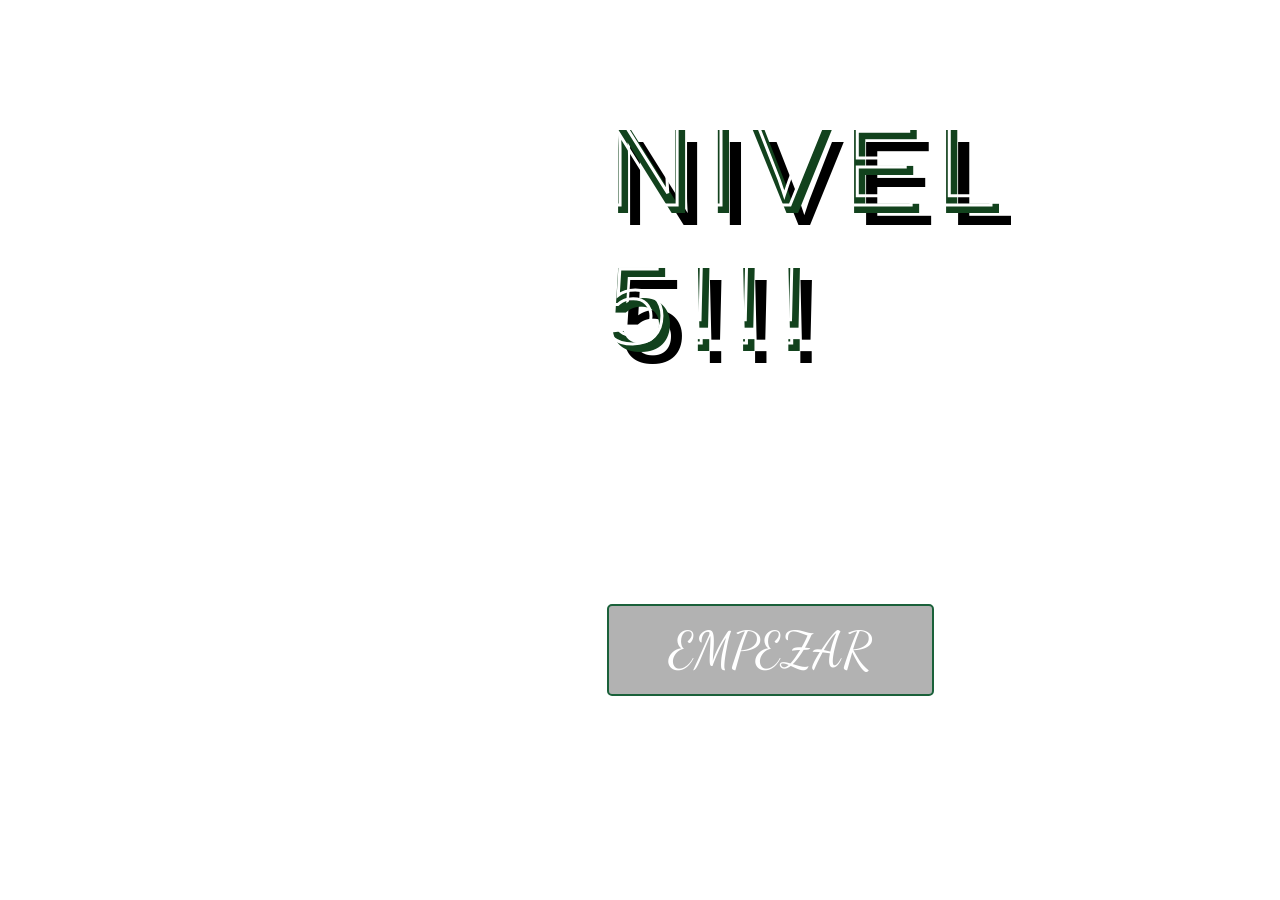
<file: niveles_topoSmash/nivel5.html>
<!DOCTYPE html>
<html lang="es">
<head>
    <meta charset="UTF-8">
    <meta http-equiv="X-UA-Compatible" content="IE=edge">
    <meta name="viewport" content="width=device-width, initial-scale=1.0">
    <title>TOPO SMASH</title>
    <link rel="stylesheet" href="../estilos/nivel5_estilos.css">
    <link rel="stylesheet" href="../estilos/alperder.css">
    <link rel="stylesheet" href="../estilos/iniciarjuego.css">
    <!-- <link rel="stylesheet" href="../estilos/estilosInicioJuego.css"> -->
    <link rel="preconnect" href="https://fonts.googleapis.com">
    <link rel="preconnect" href="https://fonts.gstatic.com" crossorigin>
    <link href="https://fonts.googleapis.com/css2?family=Dancing+Script&family=Zen+Loop&display=swap" rel="stylesheet">
</head>
<body>
    <div id="contenedorInicioJuego">
        
        <article >
            
            <div id="bienvenidosNivel4">
                <div >
                    <p id="nivel"> NIVEL 5!!!</p>
                    <button id="iniciarJuego" onclick="iniciarJuego()"><p id="text-nivel5">empezar</p> </button>
                </div>
            </div>
            
        </article>
    </div>
    <div id="contenedorInicioNivel1">  
        <div  id="fondo-de-pantalla">
            <div id="contenedor-texto-nivel" >
                <p id="texto-nivel">
                    &nbsp;N <br>
                    &nbsp;I <br>
                    &nbsp;V <br>
                    &nbsp;E <br>
                    &nbsp;L <br>
                    <br>
                    &nbsp;5 <br>
                </p>
            </div>
            <div class="contenedor">
                <div class="posicion1">
                    <img  src="../imagenes/hueco.png" alt="hueco" id="hueco">               <!-- IMAGEN HUECO -->
                    <img  src="../imagenes/señorTopo.gif" alt="topo" id="topo1" onclick="general1()"  >        <!-- IMAGEN TOPO -->
                    <div id="hp-topo1" ><p id="hp1"> 5 hp</p></div>                          <!--  BARRA DE VIDA DE TOPO -->
                    <div id="rip1"> </div>                                                   <!-- TUMBA AL MORIR -->
                    <div id="golpe1"></div>                                                  <!-- EFECTO DE POW AL RECIBIR GOLPE -->
                </div>
                <div class="posicion1">
                    <img  src="../imagenes/hueco.png" alt="hueco" id="hueco">
                    <img  src="../imagenes/señorTopo.gif" alt="topo" id="topo2" onclick="general2()" >
                    <div id="hp-topo2" ><p id="hp2"> 5 hp</p></div>
                    <div id="rip2"> </div>
                    <div id="golpe2"></div>
                </div>
                <div class="posicion1">
                    <img  src="../imagenes/hueco.png" alt="hueco" id="hueco">
                    <img  src="../imagenes/señorTopo.gif" alt="topo" id="topo3" onclick="general3()" >
                    <div id="hp-topo3" ><p id="hp3"> 5 hp</p></div>
                    <div id="rip3"> </div>
                    <div id="golpe3"></div>
                </div>
                <div class="posicion1">
                    <img  src="../imagenes/hueco.png" alt="hueco" id="hueco">
                    <img  src="../imagenes/señorTopo.gif" alt="topo" id="topo4" onclick="general4()">
                    <div id="hp-topo4" ><p id="hp4"> 5 hp</p></div>
                    <div id="rip4"> </div>
                    <div id="golpe4"></div>
                </div>
                <div class="posicion1">
                    <img  src="../imagenes/hueco.png" alt="hueco" id="hueco">
                    <img  src="../imagenes/señorTopo.gif" alt="topo" id="topo5" onclick="general5()">
                    <div id="hp-topo5" ><p id="hp5"> 5 hp</p></div>
                    <div id="rip5"> </div>
                    <div id="golpe5"></div>
                </div>
                <div class="posicion1">
                    <img  src="../imagenes/hueco.png" alt="hueco" id="hueco">
                    <img  src="../imagenes/señorTopo.gif" alt="topo" id="topo6" onclick="general6()">
                    <div id="hp-topo6" ><p id="hp6"> 5 hp</p></div>
                    <div id="rip6"> </div>
                    <div id="golpe6"></div>
                </div>
                <div class="posicion1">
                    <img  src="../imagenes/hueco.png" alt="hueco" id="hueco">
                    <img  src="../imagenes/señorTopo.gif" alt="topo" id="topo7" onclick="general7()">
                    <div id="hp-topo7" ><p id="hp7"> 5 hp</p></div>
                    <div id="rip7"> </div>
                    <div id="golpe7"></div>
                </div>
                <div class="posicion1">
                    <img  src="../imagenes/hueco.png" alt="hueco" id="hueco">
                    <img  src="../imagenes/señorTopo.gif" alt="topo" id="topo8" onclick="general8()">
                    <div id="hp-topo8" ><p id="hp8"> 5 hp</p></div>
                    <div id="rip8"> </div>
                    <div id="golpe8"></div>
                </div>
                <div class="posicion1">
                    <img  src="../imagenes/hueco.png" alt="hueco" id="hueco">
                    <img  src="../imagenes/señorTopo.gif" alt="topo" id="topo9" onclick="general9()">
                    <div id="hp-topo9" ><p id="hp9"> 5 hp</p></div>
                    <div id="rip9"> </div>
                    <div id="golpe9"></div>
                </div>
                <div class="posicion1">
                    <img  src="../imagenes/hueco.png" alt="hueco" id="hueco">
                    <img  src="../imagenes/señorTopo.gif" alt="topo" id="topo10" onclick="general10()">
                    <div id="hp-topo10" ><p id="hp10"> 5 hp</p></div>
                    <div id="rip10"> </div>
                    <div id="golpe10"></div>
                </div>
                <div class="posicion1">
                    <img  src="../imagenes/hueco.png" alt="hueco" id="hueco">
                    <img  src="../imagenes/señorTopo.gif" alt="topo" id="topo11" onclick="general11()">
                    <div id="hp-topo11" ><p id="hp11"> 5 hp</p></div>
                    <div id="rip11"> </div>
                    <div id="golpe11"></div>
                </div>
                <div class="posicion1">
                    <img  src="../imagenes/hueco.png" alt="hueco" id="hueco">
                    <img  src="../imagenes/señorTopo.gif" alt="topo" id="topo12" onclick="general12()">
                    <div id="hp-topo12" ><p id="hp12"> 5 hp</p></div>
                    <div id="rip12"> </div>
                    <div id="golpe12"></div>
                </div>
                <!-- --------------------------------------------------------------AL PASAR DE NIVEL ------------------- -->
                <div>
                    <div id="pasar_de_nivel"></div>
                </div>
            
            
            </div>
            <div class="contenedor2" >
                <div id="puntuacion">
                    
                </div>
                <div class="contenedor2-1">
                    
                    <div id="tiempo">
                
                    </div>
                    <div id="puntos"> 
                        <p>PUNTOS &nbsp;&nbsp;&nbsp;&nbsp;0/60</p><!-- inicial -->
                    </div>
                </div>
                <div id="contenedor2-2">  <!-- CONTENEDOR PARA PAUSAR / REPRODUCIR Y COLOCAR EN STOP A LA MUSICA DE FONDO -->
                    <button id="musica" onclick="optionMusica()"><a href="#">MUSIC</a> </button>      <!--  BOTON MUSICA AL DARLE CLICK SE TRANSFORMA -->
                    <p id="pausa-play" onclick="musicaFondo()">PAUSE</p>        <!--  TEXTO PAUSA / PLAY CON FUNCION PARA REPRODUCIR LA MUSICA -->
                    <!-- <p id="stop" onclick="stop()">stop</p>  -->                            <!--  TEXTO STOP PARA DETENER LA REPRODUCCION DE MUSICA -->
                </div> 
                <div id="reloj">
                    <form name="form_reloj">
                        <!-- <input type="text" name="reloj" size="10"> -->
                        <input type="text" name="reloj" size="10" onfocus="window.document.form_reloj.reloj.blur()" >
                    </form>
                </div>
            </div>
        </div>   
    </div>  
            
            
    
    <div id="fondo_perdistes">
        <div id="contenedorPerdistesJuego">
            <div id="bienvenidosNivel2">
                <p id="perdistesNivel-1">uppps!! lo siento perdiste.</p>
                <button id="reiniciarNivel" onclick="reiniciarNivel()"><p id="text-nivel1">VOLVER A INTENTARLO</p> </button>
                <button id="salir" onclick="salir()"><p id="text-nivel1">SALIR</p> </button>
            </div>
        </div> 
    </div>
    
    <script src="../javascript/puntuacion.js"></script>
    <script  src="../javascript/nivel5_script.js">         /*  ENLACE DE ARCHIVO JAVASCRIPT */
    </script>
</body>
</html>
</file>
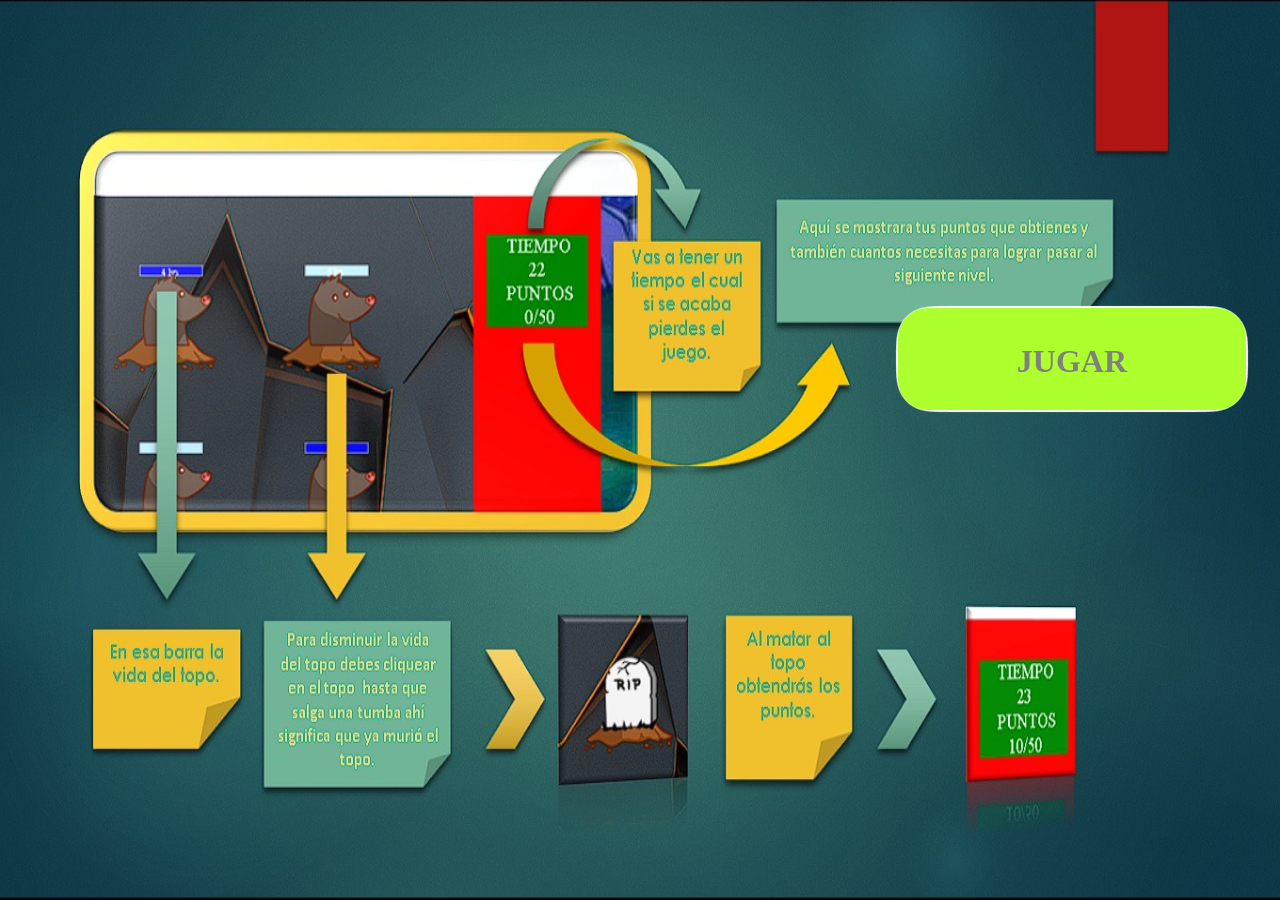
<file: niveles_topoSmash/tutorial.html>
<!DOCTYPE html>
<html lang="es">
<head>
    <meta charset="UTF-8">
    <meta http-equiv="X-UA-Compatible" content="IE=edge">
    <meta name="viewport" content="width=device-width, initial-scale=1.0">
    <title>Document</title>
    <link rel="stylesheet" href="../estilos/estilos_tutorial.css">
    
</head>
<body onload="intro1()">
    <div id="tutorial">
        <div class="wrapper">
            <a class="button" href="nivel1.html">JUGAR</a>
        </div>
    </div>
    <!-- Filter: https://css-tricks.com/gooey-effect/ -->
    <svg style="visibility: hidden; position: absolute;" width="0" height="0" xmlns="http://www.w3.org/2000/svg" version="1.1">
        <defs>
            <filter id="goo"><feGaussianBlur in="SourceGraphic" stdDeviation="10" result="blur" />    
                <feColorMatrix in="blur" mode="matrix" values="1 0 0 0 0  0 1 0 0 0  0 0 1 0 0  0 0 0 19 -9" result="goo" />
                <feComposite in="SourceGraphic" in2="goo" operator="atop"/>
            </filter>
        </defs>
    </svg>
    <script src="../javascript/finalBoss.js"></script>
</body>
</html>
</file>
<file: estilos/historia.css>
@import url(https://fonts.googleapis.com/css?family=Signika:700,300,600);

html, body { height: 100%; }
body { display: flex; justify-content: center; align-items: center; margin:20px 0; text-align:center; 
    overflow:hidden; position: fixed; }

h1 {
 font-size:5em;
 font:bold 7.5vw/1.6 'Signika', sans-serif;
 user-select:none;
}

h1 span { 
    display:inline-block;
    animation:float .2s ease-in-out infinite; 
    margin-top: 13vw;
}
 @keyframes float {
  0%,100%{ transform:none; }
  33%{ transform:translateY(-1px) rotate(-2deg); }
  66%{ transform:translateY(1px) rotate(2deg); }
  
}
body:hover span { animation:bounce .6s; }
@keyframes bounce {
  0%,100%{ transform:translate(0); }
  25%{ transform:rotateX(20deg) translateY(2px) rotate(-3deg); }
  50%{ transform:translateY(-20px) rotate(3deg) scale(1.1);  }
}

span:nth-child(4n) { color:hsl(50, 75%, 55%); text-shadow:1px 1px hsl(50, 75%, 45%), 2px 2px hsl(50, 45%, 45%), 3px 3px hsl(50, 45%, 45%), 4px 4px hsl(50, 75%, 45%); }
span:nth-child(4n-1) { color:hsl(135, 35%, 55%); text-shadow:1px 1px hsl(135, 35%, 45%), 2px 2px hsl(135, 35%, 45%), 3px 3px hsl(135, 35%, 45%), 4px 4px hsl(135, 35%, 45%); }
span:nth-child(4n-2) { color:hsl(155, 35%, 60%); text-shadow:1px 1px hsl(155, 25%, 50%), 2px 2px hsl(155, 25%, 50%), 3px 3px hsl(155, 25%, 50%), 4px 4px hsl(140, 25%, 50%); }
span:nth-child(4n-3) { color:hsl(30, 65%, 60%); text-shadow:1px 1px hsl(30, 45%, 50%), 2px 2px hsl(30, 45%, 50%), 3px 3px hsl(30, 45%, 50%), 4px 4px hsl(30, 45%, 50%); }

h1 span:nth-child(2){ animation-delay:.05s; }
h1 span:nth-child(3){ animation-delay:.1s; }
h1 span:nth-child(4){ animation-delay:.15s; }
h1 span:nth-child(5){ animation-delay:.2s; }
h1 span:nth-child(6){ animation-delay:.25s; }
h1 span:nth-child(7){ animation-delay:.3s; }
h1 span:nth-child(8){ animation-delay:.35s; }
h1 span:nth-child(9){ animation-delay:.4s; }
h1 span:nth-child(10){ animation-delay:.45s; }
h1 span:nth-child(11){ animation-delay:.5s; }
h1 span:nth-child(12){ animation-delay:.55s; }
h1 span:nth-child(13){ animation-delay:.6s; }
h1 span:nth-child(14){ animation-delay:.65s; }



    :root {
        --bg: #1a1e24;
        --color: #eee;
        --font: Montserrat, Roboto, Helvetica, Arial, sans-serif;
    }
    
    .wrapper {
        padding: 1.5rem 0;
        filter: url("#goo");
        margin-bottom: 25vw;
        margin-left: 30vw;
        position: relative;
        float: left;
        

    }
    #iniciarJuego{
        font-family: 'Dancing Script', cursive;
    }
    .button {
        display: inline-block;
        text-align: center;
        background: var(--color);
        color: var(--bg);
        font-weight: bold;
        padding: 1.18em 1.32em 1.03em;
        line-height: 1;
        border-radius: 1em;
        position: relative;
        min-width: 8.23em;
        text-decoration: none;
        font-family: var(--font);
        font-size: 1.25rem;
        margin-top: -10vw;
    }
    
    .button:before,
    .button:after {
        width: 4.4em;
        height: 2.95em;
        position: absolute;
        content: "";
        display: inline-block;
        background: var(--color);
        border-radius: 50%;
        transition: transform 1s ease;
        transform: scale(0);
        z-index: -1;
    }
    
    .button:before {
        top: -25%;
        left: 20%;
    }
    
    .button:after {
        bottom: -25%;
        right: 20%;
    }
    
    .button:hover:before,
    .button:hover:after {
        transform: none;
    }
    
    /* Demo styles */
    
    body {
        width: 100%;
        height: 100%;
        min-height: 100vh;
        display: flex;
        justify-content: center;
        align-items: center;
        background: var(--bg);
    }
    body{
        background-image:url(../imagenes/dd.jpg);
        background-repeat: no-repeat;
        background-size: cover;
        background-attachment: fixed;
        background-position: center;
        }

#Texto {
    font-size: 2vw;
    color: /* rgb(0, 70, 117) */ white;
    background-color: rgba(0, 0, 0, 0.3);
    text-align: justify;
    margin-right: 10%;
    margin-left:10%;
}
/* #borde{
    border: 1px solid red;
} */
.wrapper1{
    float: right;
    margin-top: 1.7vw;
    
}
.button1{
    color: black;
    font-size: 1.5vw;
    margin-right: 30vw;
    
    
    text-decoration: none;
    background-color: white;
    padding-top: 1.5vw;
    padding-bottom: 1vw;
    padding-left: 3.7vw;
    padding-right: 3.7vw;
    border-radius: 1em;
    
}
/*****************/
:root {
    --bg: #1a1e24;
    --color: #eee;
    --font: Montserrat, Roboto, Helvetica, Arial, sans-serif;
}


.button1:before,
.button1:after {
    margin-top: 5vw;
    width: 4.4em;
    height: 2.95em;
    position: absolute;
    content: "";
    display: inline-block;
    background: var(--color);
    border-radius: 50%;
    transition: transform 1s ease;
    transform: scale(0);
    z-index: -1;
}

.button:before1 {
    top: -25%;
    left: 20%;
}

.button1:after {
    bottom: 17%;
    right: 31%;
} 
.button1:hover:before,
.button1:hover:after {
    transform: none;
}
</file>
<file: estilos/creditos.css>
@import url(https://fonts.googleapis.com/css?family=Droid+Sans:400,700);

* { padding: 0; margin: 0; }

body, html
{
  width: 100%;
  height: 100%;
  font-family: "Droid Sans", arial, verdana, sans-serif;
  font-weight: 700;
  color: #ff6;
  background-color: #000;
  overflow: hidden;
}

p#start
{
  position: relative;
  width: 16em;
  font-size: 200%;
  font-weight: 400;
  margin: 20% auto;
  color: #4ee;
  opacity: 0;
  z-index: 1;
  -webkit-animation: intro 2s ease-out;
  -moz-animation: intro 2s ease-out;
  -ms-animation: intro 2s ease-out;
  -o-animation: intro 2s ease-out;
  animation: intro 2s ease-out;
}

@-webkit-keyframes intro {
  0% { opacity: 1; }
  90% { opacity: 1; }
  100% { opacity: 0; }
}

@-moz-keyframes intro {
  0% { opacity: 1; }
  90% { opacity: 1; }
  100% { opacity: 0; }
}

@-ms-keyframes intro {
  0% { opacity: 1; }
  90% { opacity: 1; }
  100% { opacity: 0; }
}

@-o-keyframes intro {
  0% { opacity: 1; }
  90% { opacity: 1; }
  100% { opacity: 0; }
}

@keyframes intro {
  0% { opacity: 1; }
  90% { opacity: 1; }
  100% { opacity: 0; }
}

h1
{
  position: absolute;
  width: 2.6em;
  left: 50%;
  top: 25%;
  font-size: 10em;
  text-align: center;
  margin-left: -1.3em;
  line-height: 0.8em;
  letter-spacing: -0.05em;
  color: #000;
  text-shadow: -2px -2px 0 #ff6, 2px -2px 0 #ff6, -2px 2px 0 #ff6, 2px 2px 0 #ff6;
  opacity: 0;
  z-index: 1;
  -webkit-animation: logo 5s ease-out 2.5s;
  -moz-animation: logo 5s ease-out 2.5s;
  -ms-animation: logo 5s ease-out 2.5s;
  -o-animation: logo 5s ease-out 2.5s;
  animation: logo 5s ease-out 2.5s;
}

h1 sub
{
  display: block;
  font-size: 0.3em;
  letter-spacing: 0;
  line-height: 0.8em;
}

@-webkit-keyframes logo {
  0% { -webkit-transform: scale(1); opacity: 1; }
  50% { opacity: 1; }
  100% { -webkit-transform: scale(0.1); opacity: 0; }
}

@-moz-keyframes logo {
  0% { -moz-transform: scale(1); opacity: 1; }
  50% { opacity: 1; }
  100% { -moz-transform: scale(0.1); opacity: 0; }
}

@-ms-keyframes logo {
  0% { -ms-transform: scale(1); opacity: 1; }
  50% { opacity: 1; }
  100% { -ms-transform: scale(0.1); opacity: 0; }
}

@-o-keyframes logo {
  0% { -o-transform: scale(1); opacity: 1; }
  50% { opacity: 1; }
  100% { -o-transform: scale(0.1); opacity: 0; }
}

@keyframes logo {
  0% { transform: scale(1); opacity: 1; }
  50% { opacity: 1; }
  100% { transform: scale(0.1); opacity: 0; }
}

/* the interesting 3D scrolling stuff */
#titles
{
  position: absolute;
  width: 18em;
  height: 50em;
  bottom: 0;
  left: 50%;
  margin-left: -9em;
  font-size: 350%;
  text-align: justify;
  overflow: hidden;
  -webkit-transform-origin: 50% 100%;
  -moz-transform-origin: 50% 100%;
  -ms-transform-origin: 50% 100%;
  -o-transform-origin: 50% 100%;
  transform-origin: 50% 100%;
  -webkit-transform: perspective(300px) rotateX(25deg);
  -moz-transform: perspective(300px) rotateX(25deg);
  -ms-transform: perspective(300px) rotateX(25deg);
  -o-transform: perspective(300px) rotateX(25deg);
  transform: perspective(300px) rotateX(25deg);
}

#titles:after
{
  position: absolute;
  content: ' ';
  left: 0;
  right: 0;
  top: 0;
  bottom: 60%;
  background-image: -webkit-linear-gradient(top, rgba(0,0,0,1) 0%, transparent 100%);
  background-image: -moz-linear-gradient(top, rgba(0,0,0,1) 0%, transparent 100%);
  background-image: -ms-linear-gradient(top, rgba(0,0,0,1) 0%, transparent 100%);
  background-image: -o-linear-gradient(top, rgba(0,0,0,1) 0%, transparent 100%);
  background-image: linear-gradient(top, rgba(0,0,0,1) 0%, transparent 100%);
  pointer-events: none;
}

#titles p
{
  text-align: justify;
  margin: 0.8em 0;
}

#titles p.center
{
  text-align: center;
}

#titles a
{
  color: #ff6;
  text-decoration: underline;
}

#titlecontent
{
  position: absolute;
  top: 100%;
  -webkit-animation: scroll 100s linear 4s infinite;
  -moz-animation: scroll 100s linear 4s infinite;
  -ms-animation: scroll 100s linear 4s infinite;
  -o-animation: scroll 100s linear 4s infinite;
  animation: scroll 100s linear 4s infinite;
}

/* animation */
@-webkit-keyframes scroll {
  0% { top: 100%; }
  100% { top: -170%; }
}

@-moz-keyframes scroll {
  0% { top: 100%; }
  100% { top: -170%; }
}

@-ms-keyframes scroll {
  0% { top: 100%; }
  100% { top: -170%; }
}

@-o-keyframes scroll {
  0% { top: 100%; }
  100% { top: -170%; }
}

@keyframes scroll {
  0% { top: 100%; }
  100% { top: -170%; }
}
#regresar{
  color: white;
  
  margin-left: 70vw;
  margin-top: 25vw;
  
}
#regresar p{
  color: red;
  font-size: 3vw;
  margin: 0;
  padding: 0;

  
}
#regresar button{
  background-color: yellow;
  margin-top: 2vw;
  margin-left: 0.5vw;
  padding-left: 2vw;
  padding-right: 2vw;
  padding-top: 2vw;
  padding-bottom: 2vw;
  border-radius: 30px;
}
#regresar button:hover{
  background-color: white;
  margin-top: 2vw;
  margin-left: 0.5vw;
}
#regresar a{
  text-decoration: none;
}
</file>
<file: estilos/finalBoss.css>
*{
    margin: 0;
    padding: 0;
}
/***************************************************************************************

           PANTALLA DE INICIO

**********************************************************************************************/
/* #texto-nivel{
    color: white;
    font-size: 3vw;
}
#bienvenidosNivel2{
    background-color: red;
    width: 50vw;
    height: 30vw;
    margin-top: 8vw;
    margin-left: 25vw;
}
#iniciarJuego{
    font-size: 1vw;
    margin-left: 23vw;
    margin-top: 5vw;
    padding-top: 0.5vw;
    padding-left: 0.5vw;
    padding-right: 0.5vw;
    padding-bottom: 0.5vw;
    border-radius: 10%;
}
#nivel{
    color: white;
    font-size: 2vw;
    margin-left: 6vw;
    padding-top: 5vw;
} */
#contenedorInicioJuego{
    background-image: url(../imagenes/fondoInicioJuego.jpg);
    background-repeat: no-repeat;
    background-size: 100% 100%;
    width: 100vw;
    height: 100vh;

}

#nivel{
color: white;
font-family: 'Dancing Script', cursive;
font-size: 3vw;
margin-top: 20vh;
margin-left: 23vw;
box-sizing: border-box;
}

#iniciarJuego{
 position: relative;
 display: block;
 color: white;
 font-size: 50px;
 text-decoration: none;
 margin-left: 40vw;
 margin-top: 4vw;
 border: 2px solid #1a613a;
 border-radius: 5px;
 padding: 14px 60px;
 text-transform: uppercase;
 overflow: hidden;
 transition: 1s all ease;
 background-color: rgba(0, 0, 0, 0.3);

}

#iniciarJuego:hover{
transform: translateY(100%);
background-color: red;
color: white;
}
 


#text-nivel{
font-family: 'Dancing Script', cursive;

}
#bienvenidosNivel4{

padding-top: 10vh;
    




}

/***************************************************************************************

            JUGAR

***************************************************************************************/
#contenedorInicioNivel1{
    display: none;
}
#contenedor-texto-nivel{
    float: left;
    background-color: transparent;
    width: 4vw;
    height: 35vw;
    margin-top: 6vw;
    margin-left: 15vw;
    border-radius: 5%;
    font-family: 'Dancing Script', cursive;
}
#texto-nivel{
    margin-top: 13vh;
    color: white;
    font-size: 1.8vw;
}
#texto-nivel:hover{
    margin-top: 5.5vw;
    color: yellow;
    font-size: 2vw;
}
#fondo-de-pantalla{
    height: 100vh;
    width: 100vw;
    background-image: url(../imagenes/arena6.png);
    background-size: 100% 100%;

}
.contenedor{
    width: 50%;
    height: 100vh;
    /* background-image: url(../imagenes/arena.jpg); */
    background-color: transparent;
    background-position: center center; 
    background-size: cover;
    background-repeat: no-repeat;
    position: relative;
    margin-left: 10%;
    box-sizing: border-box;
    float: left;
    border: 1px white solid;
}
.contenedor2{
    background-color: /* red */ rgba(0, 0, 0, 0.3);
    width: 10%;
    height: 100vh;
    box-sizing: border-box;
    float: left;
}
#puntuacion{
    background-color: transparent;
    width: 80%;
    height: 6vw;
    margin-left: 10%;
    margin-top: 2.5vw;
    color: white;
    font-size: 1.3vw;
    padding-top: 1.5vw;
    padding-left: 2vw;
    box-sizing: border-box;
    border-radius: 10%;
    border: 1px solid white;
    font-family: 'Dancing Script', cursive;
}
.contenedor2-1{
    background-color: transparent;
    width: 80%;
    height: 6vw;
    margin-left: 10%;
    margin-top: 2.5vw;
    border-radius: 10%;
    border: 1px solid white;
    font-family: 'Dancing Script', cursive;
    
}
.contenedor2 p{
    
    padding-left: 1.6vw;
}

#puntos{
    color: white;
    font-size: 1.3vw;
    /* padding-left: 1.6vw; */ /* se corrige el inicial */
    
}
#tiempo{
    color: white;
    font-size: 1.3vw;
    padding-left: 1.6vw;
}
#contenedor2-2{
    background-color: transparent;
    width: 80%;
    height: 6vw;
    margin-left: 10%;
    margin-top: 2.5vw;
    border-radius: 10%;
    border: 1px solid white; 
    
}
#musica{
    background-color: transparent;
    /* color: white; */
    font-size: 1.3vw;
    margin-left: 1.4vw;
    margin-top: 1.6vw;
    padding-top: 0.5vw;
    padding-bottom: 0.5vw;
    padding-left: 0.5vw;
    padding-right: 0.5vw;
    border-radius: 10%;
    border: 1px solid white;
}
#musica a{
    color: white;
    text-decoration: none;
    font-family: 'Dancing Script', cursive;
}
#musica:hover{
    background-color: red;
    margin-top: 2vw;
    /* margin-left: 0.5vw; */
    
}
#pausa-play{
    color: white;
    font-size: 1.5vw;
    padding-top: 2vw;
    margin-left: 0vw;
    display: none;
    
    font-family: 'Dancing Script', cursive;
}
#stop{
    color: white;
    font-size: 1.5vw;
    margin-left: 1vw;
    display: none;
}
#creditos{
    background-color: green;
    width: 80%;
    height: 6vw;
    margin-left: 10%;
    margin-top: 2.5vw;
    text-decoration: none;
}
#creditos p{
    color: red;
    font-size: 1.3vw;
    margin: 0;
    padding: 0;
    text-decoration: none;
}
#creditos button{
    background-color: yellow;
    margin-top: 2vw;
    margin-left: 0.5vw;
}
#creditos button:hover{
    background-color: white;
    margin-top: 2vw;
    margin-left: 0.5vw;
}
#creditos a{
    text-decoration: none;
}
/***************************************************************************************

                                                PERDISTES

***************************************************************************************/
/* #contenedorPerdistesJuego{
    display: none; 
    background-color: red;
    width: 50vw;
    height: 30vw;
    margin-top: 8vw;
    margin-left: 25vw;
    
}
#perdistesNivel-1{
    color: white;
    font-size: 4vw;
    text-align: center;
    padding-top: 8vw;
}

#reiniciarNivel{
    float: left;
    font-size: 1vw;
    margin-left: 18vw;
    margin-top: 5vw;
    padding-top: 0.5vw;
    padding-left: 0.5vw;
    padding-right: 0.5vw;
    padding-bottom: 0.5vw;
    border-radius: 10%;
}
#salir{
    float: left;
    font-size: 1vw;
    margin-left: 5vw;
    margin-top: 5vw;
    padding-top: 0.5vw;
    padding-left: 1.5vw;
    padding-right: 1.5vw;
    padding-bottom: 0.5vw;
    border-radius: 10%;
} */
/**************************************************************************************

                        FINAL BOSS

**************************************************************************************/
#boss{
float: center;
background-image: url(../imagenes/señorTopo.gif);
background-position: center;
background-repeat: no-repeat;
background-size: 100% 100%;
width: 15vw;
height: 15vw;
margin-left: 15vw;
margin-top: 10vw;
    
}
#hp-boss{
float: left;
background-color: black ;
width: 3vw;
height: 98.5vh;
margin-top: 1vh;
margin-left: -53.2vw;
border: 1px solid white;
box-sizing: border-box;
    
}
#hp{
float: left;
color: white;
margin-left: -52.8vw;
margin-top: 47vh;
font-size: 0.8vw;
}
#hp1{
float: left;
color: white;
margin-left: -52.8vw;
margin-top: 50vh;
font-size: 0.8vw;

}
/*  RELOJ*/
#reloj{
    margin-top: 2vh;
    margin-left: 2vw;
    /* background-color : transparent; */
    
    font-family : Verdana, Arial, Helvetica;
    font-size : 8pt;
    
}
#reloj input{
    background-color : transparent;
    color : White;
    text-align : center;
}
</file>
<file: estilos/alperder.css>
/* #contenedorPerdistesJuego{
    font-family: Verdana, Geneva, Tahoma, sans-serif;
    
    color: blue;
    margin-left: 750px;
    margin-top: 200px;
    transform: translate(-50%, -50%);
    font-size:120px;
    font-family: 'Montserrat', sans-serif;
	letter-spacing:0.1em;
    -webkit-text-fill-color: transparent;
    -webkit-text-stroke-width: 3px;
    -webkit-text-stroke-color: rgb(164, 255, 45);
    text-shadow: 
						8px 8px #12421d,
						20px 20px #000000;;

} */
#fondo_perdistes{
    display: none;
    background-image: url(../imagenes/granja_abandonada.webp);
    background-repeat: no-repeat;
    height: 100vh;
    width: 100vw;
   
    background-position: center center;
    box-sizing: border-box;
}
/* #contenedorPerdistesJuego{
    
    background-color: red;
    width: 50vw;
    height: 30vw;
    margin-top: 8vw;
    margin-left: 25vw;
} */
#bienvenidosNivel2{
    position: relative;
    background-color: rgba(0, 0, 0, 0.3);
    width: 50vw;
    height: 100vh;
    margin: auto;
    padding-top: 15vh;
    box-sizing: border-box;
    
}
#perdistesNivel-1{
    color: white;
    font-size: 4vw;
    text-align: center;
    padding-top: 8vw;
    font-family: 'Dancing Script', cursive;
}
#reiniciarNivel{
    float: left;
    font-size: 1vw;
    margin-left: 12vw;
    margin-top: 5vw;
    padding-top: 0.5vw;
    padding-left: 0.5vw;
    padding-right: 0.5vw;
    padding-bottom: 0.5vw;
    border-radius: 30%;
    font-family: 'Dancing Script', cursive;
}
#reiniciarNivel:hover{
    color: white;
    background-color: red;
    border: 1px solid white;
    padding-top: 1vw;
    padding-left: 1vw;
    padding-right: 1vw;
    padding-bottom: 1vw;
    margin-top: 4.5vw;
    margin-left: 11.5vw;
}

#salir{
    float: left;
    font-size: 1vw;
    margin-left: 5vw;
    margin-top: 5vw;
    padding-top: 0.5vw;
    padding-left: 3vw;
    padding-right: 3vw;
    padding-bottom: 0.5vw;
    border-radius: 30%;
    font-family: 'Dancing Script', cursive;
}
#salir:hover{
    color: white;
    background-color: red;
    border: 1px solid white;
    padding-top: 1vw;
    padding-left: 3.5vw;
    padding-right: 3.5vw;
    padding-bottom: 1vw;
    margin-top: 4.5vw;
    margin-left: 4.5vw;
}
</file>
<file: estilos/nivel1_estilos.css>
*{
    margin: 0;
    padding: 0;
}
#contenedorInicioNivel1{
    display: none;
}
/* #contenedorInicioJuego{
    display: none;
} */
#contenedor-texto-nivel{
    float: left;
    /* background-color: rgba(0, 0, 0, 0.05); */
    width: 4vw;
    height: 24vw;
    margin-top: 13vw;
    margin-left: 15vw;
    border-radius: 5%;
}
#iniciarJuego{
    font-family: 'Dancing Script', cursive;
}
#texto-nivel{
    color: white;
    font-size: 2vw;
    font-family: 'Dancing Script', cursive;
}
#texto-nivel:hover{
    color: yellow;
    font-size: 2.5vw;
}
/* CONTENEDOR JUEGO */
.contenedor{
    width: 50%;
    height: 100vh;
    /* background-image: url(../imagenes/arena.jpg) ;  */                                    /* fondo de arena */
    background-color: transparent;                                               /* fondo transparente*/
    background-position: center center; 
    background-size: cover;
    background-repeat: no-repeat;
    position: relative;
    margin-left: 10%;
    box-sizing: border-box;
    float: left;
    border: 1px white solid;
}
#topoPortada{
    /* background-image: url(../imagenes/topo-portada.png); */
    width: 1vw;
    height: 1vw;
    float: right;
    margin-top: -10vw;
}
#rip1{
    display: none;
    float: left;
    background-image: url(../imagenes/rip.png);
    
    /* width: 10px;
    height: 10px; */
}
.contenedor2{
    background-color: /* red */ rgba(0, 0, 0, 0.3);
    width: 10%;
    height: 100vh;
    box-sizing: border-box;
    float: left;
}
#puntuacion{
    background-color: transparent;
    width: 80%;
    height: 6vw;
    margin-left: 10%;
    margin-top: 2.5vw;
    border-radius: 10%;
    border: 1px solid white;
}
.contenedor2-1{
    background-color: transparent;
    width: 80%;
    height: 6vw;
    margin-left: 10%;
    margin-top: 2.5vw;
    border-radius: 10%;
    border: 1px solid white;
    font-family: 'Dancing Script', cursive;
    
}
.contenedor2 p{
    
    padding-left: 1.6vw;
}
#puntuacion{
    color: white;
    font-size: 1.2vw;
    padding-top: 1.5vw;
    padding-left: 2vw;
    box-sizing: border-box;
    font-family: 'Dancing Script', cursive;
}
#puntos{
    color: white;
    font-size: 1.3vw;
    /* padding-left: 1.6vw; */ /* se corrige el inicial */
    
}
#tiempo{
    color: white;
    font-size: 1.3vw;
    padding-left: 1.6vw;
}
#contenedor2-2{
    background-color: transparent;
    width: 80%;
    height: 6vw;
    margin-left: 10%;
    margin-top: 2.5vw;
    border-radius: 10%;
    border: 1px solid white; 
    
}
#contenedor2-2 a{
    text-decoration: none;
}
#contenedor2-2 a:hover{
    color: white;
}
#musica{
    background-color: transparent;
    /* color: white; */
    font-size: 1.3vw;
    margin-left: 1.4vw;
    margin-top: 1.6vw;
    padding-top: 0.5vw;
    padding-bottom: 0.5vw;
    padding-left: 0.5vw;
    padding-right: 0.5vw;
    border-radius: 10%;
    border: 1px solid white;
    /* display: none; */
    font-family: 'Dancing Script', cursive;
}
#musica a{
    color: white;
}
#musica:hover{
    background-color: red;
    margin-top: 2vw;
    /* margin-left: 0.5vw; */
    
}
#pausa-play{
    color: white;
    font-size: 1.5vw;
    padding-top: 2vw;
    margin-left: 0vw;
    display: none;
}
#stop{
    color: white;
    font-size: 1.5vw;
    margin-left: 1vw;
    display: none;
}
#hueco{
    float: left;
    margin-top: 9vw;
    margin-left: 5vw;
    width: 8vw;
    height: 2.5vw;
    position: relative;
   
    
}  
#topo1{
    float: left;
    margin-top: 5vw;
    margin-left: -5.8vw; 
    /* position: relative; */
    transition: all 5s;
    width: 3.8vw;
    height: 4.75vw;
    /* animation-name: muevete_topo;
    animation-duration: 4s;
    animation-iteration-count: infinite; */
    /* width: 5.5vw;
    height: 4.75vw; */
    
    
}

.posicion1{
    margin-left: 3.75vw;
    box-sizing: border-box;
}
#hp-topo1{
    background-color: green;
    border: 0.1vw groove white;
    width: 5vw;
    height: 0.75vw;
    float: left;
    margin-left: -6vw;
    margin-top: 3.5vw;
    box-sizing: border-box;
    
    
}
#hp-topo1 p{
    color: white;
    font-size: 0.72vw;
    margin-top: -0.1vw;
    margin-left: 1.7vw;
    
}
#golpe1{
    float: left;
    background-image: url(../imagenes/golpe_1.png);
    background-size: 100%;
    background-repeat: no-repeat;
    width: 5vw;
    height: 5vw;
    /* position: relative; */
    margin-left: -5vw;
    margin-top: 3.5vw;
    display: none;
    /* visibility: hidden; */
}
/**/


#creditos{
    background-color: transparent;
    width: 80%;
    height: 6vw;
    margin-left: 10%;
    margin-top: 2.5vw;
    text-decoration: none;
    border-radius: 10%;
    border: 1px solid white;
    
}
#creditos p{
    color: white;
    font-size: 1.2vw;
    margin: 0;
    padding: 0;
    text-decoration: none;
    font-family: 'Dancing Script', cursive;
}
#creditos button{
    background-color: transparent;
    margin-top: 1.7vw;
    margin-left: 1.3vw;
    border: 1px solid white;
    padding-top: 0.5vw;
    padding-bottom: 0.5vw;
    border-radius: 10%;
}
#creditos button:hover{
    background-color: red;
    margin-top: 2vw;
    
}
#creditos a{
    text-decoration: none;
}
/*****************************************************************************************/
#topo2{
    float: left;
    margin-top: 5vw;
    margin-left: -5.8vw; 
    
    transition: all 5s;
    width: 3.8vw;
    height: 4.75vw;
}
#hp-topo2{
    background-color: green;
    border: 0.1vw groove white;
    width: 5vw;
    height: 0.75vw;
    float: left;
    margin-left: -6vw;
    margin-top: 3.5vw;
    box-sizing: border-box;
}
#hp-topo2 p{
    color: white;
    font-size: 0.72vw;
    margin-top: -0.1vw;
    margin-left: 1.7vw;
    
}
#golpe2{
    float: left;
    background-image: url(../imagenes/golpe_1.png);
    background-size: 100%;
    background-repeat: no-repeat;
    width: 5vw;
    height: 5vw;
    /* position: relative; */
    margin-left: -5vw;
    margin-top: 3.5vw;
    display: none;
    /* visibility: hidden; */
}
/*******************************************************************************************/
#topo3{
    float: left;
    margin-top: 5vw;
    margin-left: -5.8vw; 
    
    transition: all 5s;
    width: 3.8vw;
    height: 4.75vw;
}
#hp-topo3{
    background-color: green;
    border: 0.1vw groove white;
    width: 5vw;
    height: 0.75vw;
    float: left;
    margin-left: -6vw;
    margin-top: 3.5vw;
    box-sizing: border-box;
}
#hp-topo3 p{
    color: white;
    font-size: 0.72vw;
    margin-top: -0.1vw;
    margin-left: 1.7vw;
    
}
#golpe3{
    float: left;
    background-image: url(../imagenes/golpe_1.png);
    background-size: 100%;
    background-repeat: no-repeat;
    width: 5vw;
    height: 5vw;
    /* position: relative; */
    margin-left: -5vw;
    margin-top: 3.5vw;
    display: none;
    /* visibility: hidden; */
}
/**********************************************************************************************/
#topo4{
    float: left;
    margin-top: 5vw;
    margin-left: -5.8vw; 
    
    transition: all 5s;
    width: 3.8vw;
    height: 4.75vw;
}
#hp-topo4{
    background-color: green;
    border: 0.1vw groove white;
    width: 5vw;
    height: 0.75vw;
    float: left;
    margin-left: -6vw;
    margin-top: 3.5vw;
    box-sizing: border-box;
}
#hp-topo4 p{
    color: white;
    font-size: 0.72vw;
    margin-top: -0.1vw;
    margin-left: 1.7vw;
    
}
#golpe4{
    float: left;
    background-image: url(../imagenes/golpe_1.png);
    background-size: 100%;
    background-repeat: no-repeat;
    width: 5vw;
    height: 5vw;
    /* position: relative; */
    margin-left: -5vw;
    margin-top: 3.5vw;
    display: none;
    /* visibility: hidden; */
}
/**********************************************************************************************/
#topo5{
    float: left;
    margin-top: 5vw;
    margin-left: -5.8vw; 
    
    transition: all 5s;
    width: 3.8vw;
    height: 4.75vw;
}
#hp-topo5{
    background-color: green;
    border: 0.1vw groove white;
    width: 5vw;
    height: 0.75vw;
    float: left;
    margin-left: -6vw;
    margin-top: 3.5vw;
    box-sizing: border-box;
}
#hp-topo5 p{
    color: white;
    font-size: 0.72vw;
    margin-top: -0.1vw;
    margin-left: 1.7vw;
    
}
#golpe5{
    float: left;
    background-image: url(../imagenes/golpe_1.png);
    background-size: 100%;
    background-repeat: no-repeat;
    width: 5vw;
    height: 5vw;
    /* position: relative; */
    margin-left: -5vw;
    margin-top: 3.5vw;
    display: none;
    /* visibility: hidden; */
}
/**********************************************************************************************/
#topo6{
    float: left;
    margin-top: 5vw;
    margin-left: -5.8vw; 
    
    transition: all 5s;
    width: 3.8vw;
    height: 4.75vw;
}
#hp-topo6{
    background-color: green;
    border: 0.1vw groove white;
    width: 5vw;
    height: 0.75vw;
    float: left;
    margin-left: -6vw;
    margin-top: 3.5vw;
    box-sizing: border-box;
}
#hp-topo6 p{
    color: white;
    font-size: 0.72vw;
    margin-top: -0.1vw;
    margin-left: 1.7vw;
    
}
#golpe6{
    float: left;
    background-image: url(../imagenes/golpe_1.png);
    background-size: 100%;
    background-repeat: no-repeat;
    width: 5vw;
    height: 5vw;
    /* position: relative; */
    margin-left: -5vw;
    margin-top: 3.5vw;
    display: none;
    /* visibility: hidden; */
}
/**********************************************************************************************/
#topo7{
    float: left;
    margin-top: 5vw;
    margin-left: -5.8vw; 
    
    transition: all 5s;
    width: 3.8vw;
    height: 4.75vw;
}
#hp-topo7{
    background-color: green;
    border: 0.1vw groove white;
    width: 5vw;
    height: 0.75vw;
    float: left;
    margin-left: -6vw;
    margin-top: 3.5vw;
    box-sizing: border-box;
}
#hp-topo7 p{
    color: white;
    font-size: 0.72vw;
    margin-top: -0.1vw;
    margin-left: 1.7vw;
    
}
#golpe7{
    float: left;
    background-image: url(../imagenes/golpe_1.png);
    background-size: 100%;
    background-repeat: no-repeat;
    width: 5vw;
    height: 5vw;
    /* position: relative; */
    margin-left: -5vw;
    margin-top: 3.5vw;
    display: none;
    /* visibility: hidden; */
}
/**********************************************************************************************/
#topo8{
    float: left;
    margin-top: 5vw;
    margin-left: -5.8vw; 
    
    transition: all 5s;
    width: 3.8vw;
    height: 4.75vw;
}
#hp-topo8{
    background-color: green;
    border: 0.1vw groove white;
    width: 5vw;
    height: 0.75vw;
    float: left;
    margin-left: -6vw;
    margin-top: 3.5vw;
    box-sizing: border-box;
}
#hp-topo8 p{
    color: white;
    font-size: 0.72vw;
    margin-top: -0.1vw;
    margin-left: 1.7vw;
    
}
#golpe8{
    float: left;
    background-image: url(../imagenes/golpe_1.png);
    background-size: 100%;
    background-repeat: no-repeat;
    width: 5vw;
    height: 5vw;
    /* position: relative; */
    margin-left: -5vw;
    margin-top: 3.5vw;
    display: none;
    /* visibility: hidden; */
}
/**********************************************************************************************/
#topo9{
    float: left;
    margin-top: 5vw;
    margin-left: -5.8vw; 
    
    transition: all 5s;
    width: 3.8vw;
    height: 4.75vw;
}
#hp-topo9{
    background-color: green;
    border: 0.1vw groove white;
    width: 5vw;
    height: 0.75vw;
    float: left;
    margin-left: -6vw;
    margin-top: 3.5vw;
    box-sizing: border-box;
}
#hp-topo9 p{
    color: white;
    font-size: 0.72vw;
    margin-top: -0.1vw;
    margin-left: 1.7vw;
    
}
#golpe9{
    float: left;
    background-image: url(../imagenes/golpe_1.png);
    background-size: 100%;
    background-repeat: no-repeat;
    width: 5vw;
    height: 5vw;
    /* position: relative; */
    margin-left: -5vw;
    margin-top: 3.5vw;
    display: none;
    /* visibility: hidden; */
}
/**********************************************************************************************/
#topo10{
    float: left;
    margin-top: 5vw;
    margin-left: -5.8vw; 
    
    transition: all 5s;
    width: 3.8vw;
    height: 4.75vw;
}
#hp-topo10{
    background-color: green;
    border: 0.1vw groove white;
    width: 5vw;
    height: 0.75vw;
    float: left;
    margin-left: -6vw;
    margin-top: 3.5vw;
    box-sizing: border-box;
}
#hp-topo10 p{
    color: white;
    font-size: 0.72vw;
    margin-top: -0.1vw;
    margin-left: 1.7vw;
    
}
#golpe10{
    float: left;
    background-image: url(../imagenes/golpe_1.png);
    background-size: 100%;
    background-repeat: no-repeat;
    width: 5vw;
    height: 5vw;
    /* position: relative; */
    margin-left: -5vw;
    margin-top: 3.5vw;
    display: none;
    /* visibility: hidden; */
}
/**********************************************************************************************/
#topo11{
    float: left;
    margin-top: 5vw;
    margin-left: -5.8vw; 
    
    transition: all 5s;
    width: 3.8vw;
    height: 4.75vw;
}
#hp-topo11{
    background-color: green;
    border: 0.1vw groove white;
    width: 5vw;
    height: 0.75vw;
    float: left;
    margin-left: -6vw;
    margin-top: 3.5vw;
    box-sizing: border-box;
}
#hp-topo11 p{
    color: white;
    font-size: 0.72vw;
    margin-top: -0.1vw;
    margin-left: 1.7vw;
    
}
#golpe11{
    float: left;
    background-image: url(../imagenes/golpe_1.png);
    background-size: 100%;
    background-repeat: no-repeat;
    width: 5vw;
    height: 5vw;
    /* position: relative; */
    margin-left: -5vw;
    margin-top: 3.5vw;
    display: none;
    /* visibility: hidden; */
}
/**********************************************************************************************/
#topo12{
    float: left;
    margin-top: 5vw;
    margin-left: -5.8vw; 
    
    transition: all 5s;
    width: 3.8vw;
    height: 4.75vw;
}
#hp-topo12{
    background-color: green;
    border: 0.1vw groove white;
    width: 5vw;
    height: 0.75vw;
    float: left;
    margin-left: -6vw;
    margin-top: 3.5vw;
    box-sizing: border-box;
}
#hp-topo12 p{
    color: white;
    font-size: 0.72vw;
    margin-top: -0.1vw;
    margin-left: 1.7vw;
    
}
#golpe12{
    float: left;
    background-image: url(../imagenes/golpe_1.png);
    background-size: 100%;
    background-repeat: no-repeat;
    width: 5vw;
    height: 5vw;
    /* position: relative; */
    margin-left: -5vw;
    margin-top: 3.5vw;
    display: none;
    /* visibility: hidden; */
}
/**********************************************************************************************/
/**********************************************************************************************/
/* FONDO DE PANTALLA */ 
#fondo-de-pantalla{
    height: 100vh;
    width: 100vw;
    background-image: url(../imagenes/arena6.png);
    background-size: 100% 100%;

}
/**/
/*  RELOJ*/
#reloj{
    margin-top: 2vh;
    margin-left: 2vw;
    /* background-color : transparent; */
    
    font-family : Verdana, Arial, Helvetica;
    font-size : 8pt;
    
}
#reloj input{
    background-color : transparent;
    color : White;
    text-align : center;
}
</file>
<file: estilos/estilosInicioJuego.css>
@import url(https://fonts.googleapis.com/css?family=Signika:700,300,600);

html, article { height: 100%; }
article { display: flex; justify-content: center; align-items: center; margin:20px 0; text-align:center; 
    overflow:hidden; position: fixed; }

h1 {
 font-size:5em;
 font:bold 7.5vw/1.6 'Signika', sans-serif;
 user-select:none;
}

h1 span { display:inline-block; animation:float .2s ease-in-out infinite; }
 @keyframes float {
  0%,100%{ transform:none; }
  33%{ transform:translateY(-1px) rotate(-2deg); }
  66%{ transform:translateY(1px) rotate(2deg); }
}
article:hover span { animation:bounce .6s; }
@keyframes bounce {
  0%,100%{ transform:translate(0); }
  25%{ transform:rotateX(20deg) translateY(2px) rotate(-3deg); }
  50%{ transform:translateY(-20px) rotate(3deg) scale(1.1);  }
}

span:nth-child(4n) { color:hsl(50, 75%, 55%); text-shadow:1px 1px hsl(50, 75%, 45%), 2px 2px hsl(50, 45%, 45%), 3px 3px hsl(50, 45%, 45%), 4px 4px hsl(50, 75%, 45%); }
span:nth-child(4n-1) { color:hsl(135, 35%, 55%); text-shadow:1px 1px hsl(135, 35%, 45%), 2px 2px hsl(135, 35%, 45%), 3px 3px hsl(135, 35%, 45%), 4px 4px hsl(135, 35%, 45%); }
span:nth-child(4n-2) { color:hsl(155, 35%, 60%); text-shadow:1px 1px hsl(155, 25%, 50%), 2px 2px hsl(155, 25%, 50%), 3px 3px hsl(155, 25%, 50%), 4px 4px hsl(140, 25%, 50%); }
span:nth-child(4n-3) { color:hsl(30, 65%, 60%); text-shadow:1px 1px hsl(30, 45%, 50%), 2px 2px hsl(30, 45%, 50%), 3px 3px hsl(30, 45%, 50%), 4px 4px hsl(30, 45%, 50%); }

h1 span:nth-child(2){ animation-delay:.05s; }
h1 span:nth-child(3){ animation-delay:.1s; }
h1 span:nth-child(4){ animation-delay:.15s; }
h1 span:nth-child(5){ animation-delay:.2s; }
h1 span:nth-child(6){ animation-delay:.25s; }
h1 span:nth-child(7){ animation-delay:.3s; }
h1 span:nth-child(8){ animation-delay:.35s; }
h1 span:nth-child(9){ animation-delay:.4s; }
h1 span:nth-child(10){ animation-delay:.45s; }
h1 span:nth-child(11){ animation-delay:.5s; }
h1 span:nth-child(12){ animation-delay:.55s; }
h1 span:nth-child(13){ animation-delay:.6s; }
h1 span:nth-child(14){ animation-delay:.65s; }



    :root {
        --bg: #1a1e24;
        --color: #eee;
        --font: Montserrat, Roboto, Helvetica, Arial, sans-serif;
    }
    
    .wrapper {
        padding: 1.5rem 0;
        filter: url("#goo");
    }
    
    .button {
        display: inline-block;
        text-align: center;
        background: var(--color);
        color: var(--bg);
        font-weight: bold;
        padding: 1.18em 1.32em 1.03em;
        line-height: 1;
        border-radius: 1em;
        position: relative;
        min-width: 8.23em;
        text-decoration: none;
        font-family: var(--font);
        font-size: 1.25rem;
    }
    
    .button:before,
    .button:after {
        width: 4.4em;
        height: 2.95em;
        position: absolute;
        content: "";
        display: inline-block;
        background: var(--color);
        border-radius: 50%;
        transition: transform 1s ease;
        transform: scale(0);
        z-index: -1;
    }
    
    .button:before {
        top: -25%;
        left: 20%;
    }
    
    .button:after {
        bottom: -25%;
        right: 20%;
    }
    
    .button:hover:before,
    .button:hover:after {
        transform: none;
    }
    
    /* Demo styles */
    
    article {
        width: 100%;
        height: 100%;
        min-height: 100vh;
        display: flex;
        justify-content: center;
        align-items: center;
        background: var(--bg);
    }
    article{
        background-image:url(../imagenes/fondoInicioJuego.jpg);
        background-repeat: no-repeat;
        background-size: cover;
        background-attachment: fixed;
        background-position: center;
        }
</file>
<file: estilos/nivel2_estilos.css>
*{
    margin: 0;
    padding: 0;
}
#contenedorInicioNivel1{
    display: none;
}
#contenedor-texto-nivel{
    float: left;
    /* background-color: rgba(0, 0, 0, 0.05); */
    width: 4vw;
    height: 24vw;
    margin-top: 13vw;
    margin-left: 15vw;
    border-radius: 5%;
    font-family: 'Dancing Script', cursive;
}
#texto-nivel{
    color: white;
    font-size: 2vw;
}
#texto-nivel:hover{
    color: yellow;
    font-size: 2.5vw;
}
#bienvenidosNivel2{
    background-color: red;
    width: 50vw;
    height: 30vw;
    margin-top: 8vw;
    margin-left: 25vw;
}
#iniciarJuego{
    font-size: 1vw;
    margin-left: 23vw;
    margin-top: 5vw;
    padding-top: 0.5vw;
    padding-left: 0.5vw;
    padding-right: 0.5vw;
    padding-bottom: 0.5vw;
    border-radius: 10%;
}
#nivel{
    color: white;
    font-size: 2vw;
    margin-left: 21vw;
    padding-top: 5vw;
}
.contenedor{
    width: 50%;
    height: 100vh;
    /* background-image: url(../imagenes/arena.jpg); */
    background-color: transparent;
    background-position: center center; 
    background-size: cover;
    background-repeat: no-repeat;
    position: relative;
    margin-left: 10%;
    box-sizing: border-box;
    float: left;
    border: 1px white solid;
}
.contenedor2{
    background-color: /* red */ rgba(0, 0, 0, 0.3);
    width: 10%;
    height: 100vh;
    box-sizing: border-box;
    float: left;
}
#puntuacion{
    background-color: transparent;
    width: 80%;
    height: 6vw;
    margin-left: 10%;
    margin-top: 2.5vw;
    color: white;
    font-size: 1.3vw;
    padding-top: 1.5vw;
    padding-left: 2vw;
    box-sizing: border-box;
    border-radius: 10%;
    border: 1px solid white;
    font-family: 'Dancing Script', cursive;
}

#rip1{
    display: none;
    float: left;
    background-image: url(../imagenes/rip.png);
    /* width: 10px;
    height: 10px; */
}
.contenedor2-1{
    background-color: transparent;
    width: 80%;
    height: 6vw;
    margin-left: 10%;
    margin-top: 2.5vw;
    border-radius: 10%;
    border: 1px solid white;
    font-family: 'Dancing Script', cursive;
    
}
.contenedor2 p{
    
    padding-left: 1.6vw;
}

#puntos{
    color: white;
    font-size: 1.3vw;
    /* padding-left: 1.6vw; */ /* se corrige el inicial */
    
}
#tiempo{
    color: white;
    font-size: 1.3vw;
    padding-left: 1.6vw;
}
#contenedor2-2{
    background-color: transparent;
    width: 80%;
    height: 6vw;
    margin-left: 10%;
    margin-top: 2.5vw;
    border-radius: 10%;
    border: 1px solid white; 
    
}
#musica{
    background-color: transparent;
    /* color: white; */
    font-size: 1.3vw;
    margin-left: 1.4vw;
    margin-top: 1.6vw;
    padding-top: 0.5vw;
    padding-bottom: 0.5vw;
    padding-left: 0.5vw;
    padding-right: 0.5vw;
    border-radius: 10%;
    border: 1px solid white;
}
#musica a{
    color: white;
    text-decoration: none;
    font-family: 'Dancing Script', cursive;
}
#musica:hover{
    background-color: red;
    margin-top: 2vw;
    /* margin-left: 0.5vw; */
    
}
#pausa-play{
    color: white;
    font-size: 1.5vw;
    padding-top: 2vw;
    margin-left: 0vw;
    display: none;
    
    font-family: 'Dancing Script', cursive;
}
#contenedor2-2 a{
    text-decoration: none;
}
#stop{
    color: white;
    font-size: 1.5vw;
    margin-left: 1vw;
    display: none;
}
#hueco{
    float: left;
    margin-top: 9vw;
    margin-left: 5vw;
    width: 8vw;
    height: 2.5vw;
    position: relative;
    
}  
#topo1{
    float: left;
    margin-top: 5vw;
    margin-left: -5.8vw; 
    /* position: relative; */
    transition: all 5s;
    width: 3.8vw;
    height: 4.75vw;
    /* animation-name: muevete_topo;
    animation-duration: 4s;
    animation-iteration-count: infinite; */
    
    
}

.posicion1{
    margin-left: 3.75vw;
    box-sizing: border-box;
}
#hp-topo1{
    background-color: blue;
    border: 0.1vw groove white;
    width: 5vw;
    height: 0.75vw;
    float: left;
    margin-left: -6vw;
    margin-top: 3.5vw;
    box-sizing: border-box;
    
    
}
#hp-topo1 p{
    color: white;
    font-size: 0.72vw;
    margin-top: -0.1vw;
    margin-left: 1.7vw;
    
}
#golpe1{
    float: left;
    background-image: url(../imagenes/golpe_1.png);
    background-size: 100%;
    background-repeat: no-repeat;
    width: 5vw;
    height: 5vw;
    /* position: relative; */
    margin-left: -5vw;
    margin-top: 3.5vw;
    display: none;
    /* visibility: hidden; */
}
/**/

/*****************************************************************************************/
#topo2{
    float: left;
    margin-top: 5vw;
    margin-left: -5.8vw; 
    /* position: relative; */
    transition: all 5s;
    width: 3.8vw;
    height: 4.75vw;
}
#hp-topo2{
    background-color: blue;
    border: 0.1vw groove white;
    width: 5vw;
    height: 0.75vw;
    float: left;
    margin-left: -6vw;
    margin-top: 3.5vw;
    box-sizing: border-box;
}
#hp-topo2 p{
    color: white;
    font-size: 0.72vw;
    margin-top: -0.1vw;
    margin-left: 1.7vw;
    
}
#golpe2{
    float: left;
    background-image: url(../imagenes/golpe_1.png);
    background-size: 100%;
    background-repeat: no-repeat;
    width: 5vw;
    height: 5vw;
    /* position: relative; */
    margin-left: -5vw;
    margin-top: 3.5vw;
    display: none;
    /* visibility: hidden; */
}
/*******************************************************************************************/
#topo3{
    float: left;
    margin-top: 5vw;
    margin-left: -5.8vw; 
    /* position: relative; */
    transition: all 5s;
    width: 3.8vw;
    height: 4.75vw;
}
#hp-topo3{
    background-color: blue;
    border: 0.1vw groove white;
    width: 5vw;
    height: 0.75vw;
    float: left;
    margin-left: -6vw;
    margin-top: 3.5vw;
    box-sizing: border-box;
}
#hp-topo3 p{
    color: white;
    font-size: 0.72vw;
    margin-top: -0.1vw;
    margin-left: 1.7vw;
    
}
#golpe3{
    float: left;
    background-image: url(../imagenes/golpe_1.png);
    background-size: 100%;
    background-repeat: no-repeat;
    width: 5vw;
    height: 5vw;
    /* position: relative; */
    margin-left: -5vw;
    margin-top: 3.5vw;
    display: none;
    /* visibility: hidden; */
}
/**********************************************************************************************/
#topo4{
    float: left;
    margin-top: 5vw;
    margin-left: -5.8vw; 
    /* position: relative; */
    transition: all 5s;
    width: 3.8vw;
    height: 4.75vw;
}
#hp-topo4{
    background-color: green;
    border: 0.1vw groove white;
    width: 5vw;
    height: 0.75vw;
    float: left;
    margin-left: -6vw;
    margin-top: 3.5vw;
    box-sizing: border-box;
}
#hp-topo4 p{
    color: white;
    font-size: 0.72vw;
    margin-top: -0.1vw;
    margin-left: 1.7vw;
    
}
#golpe4{
    float: left;
    background-image: url(../imagenes/golpe_1.png);
    background-size: 100%;
    background-repeat: no-repeat;
    width: 5vw;
    height: 5vw;
    /* position: relative; */
    margin-left: -5vw;
    margin-top: 3.5vw;
    display: none;
    /* visibility: hidden; */
}
/**********************************************************************************************/
#topo5{
    float: left;
    margin-top: 5vw;
    margin-left: -5.8vw; 
    /* position: relative; */
    transition: all 5s;
    width: 3.8vw;
    height: 4.75vw;
}
#hp-topo5{
    background-color: green;
    border: 0.1vw groove white;
    width: 5vw;
    height: 0.75vw;
    float: left;
    margin-left: -6vw;
    margin-top: 3.5vw;
    box-sizing: border-box;
}
#hp-topo5 p{
    color: white;
    font-size: 0.72vw;
    margin-top: -0.1vw;
    margin-left: 1.7vw;
    
}
#golpe5{
    float: left;
    background-image: url(../imagenes/golpe_1.png);
    background-size: 100%;
    background-repeat: no-repeat;
    width: 5vw;
    height: 5vw;
    /* position: relative; */
    margin-left: -5vw;
    margin-top: 3.5vw;
    display: none;
    /* visibility: hidden; */
}
/**********************************************************************************************/
#topo6{
    float: left;
    margin-top: 5vw;
    margin-left: -5.8vw; 
    /* position: relative; */
    transition: all 5s;
    width: 3.8vw;
    height: 4.75vw;
}
#hp-topo6{
    background-color: green;
    border: 0.1vw groove white;
    width: 5vw;
    height: 0.75vw;
    float: left;
    margin-left: -6vw;
    margin-top: 3.5vw;
    box-sizing: border-box;
}
#hp-topo6 p{
    color: white;
    font-size: 0.72vw;
    margin-top: -0.1vw;
    margin-left: 1.7vw;
    
}
#golpe6{
    float: left;
    background-image: url(../imagenes/golpe_1.png);
    background-size: 100%;
    background-repeat: no-repeat;
    width: 5vw;
    height: 5vw;
    /* position: relative; */
    margin-left: -5vw;
    margin-top: 3.5vw;
    display: none;
    /* visibility: hidden; */
}
/**********************************************************************************************/
#topo7{
    float: left;
    margin-top: 5vw;
    margin-left: -5.8vw; 
    /* position: relative; */
    transition: all 5s;
    width: 3.8vw;
    height: 4.75vw;
}
#hp-topo7{
    background-color: green;
    border: 0.1vw groove white;
    width: 5vw;
    height: 0.75vw;
    float: left;
    margin-left: -6vw;
    margin-top: 3.5vw;
    box-sizing: border-box;
}
#hp-topo7 p{
    color: white;
    font-size: 0.72vw;
    margin-top: -0.1vw;
    margin-left: 1.7vw;
    
}
#golpe7{
    float: left;
    background-image: url(../imagenes/golpe_1.png);
    background-size: 100%;
    background-repeat: no-repeat;
    width: 5vw;
    height: 5vw;
    /* position: relative; */
    margin-left: -5vw;
    margin-top: 3.5vw;
    display: none;
    /* visibility: hidden; */
}
/**********************************************************************************************/
#topo8{
    float: left;
    margin-top: 5vw;
    margin-left: -5.8vw; 
    /* position: relative; */
    transition: all 5s;
    width: 3.8vw;
    height: 4.75vw;
}
#hp-topo8{
    background-color: green;
    border: 0.1vw groove white;
    width: 5vw;
    height: 0.75vw;
    float: left;
    margin-left: -6vw;
    margin-top: 3.5vw;
    box-sizing: border-box;
}
#hp-topo8 p{
    color: white;
    font-size: 0.72vw;
    margin-top: -0.1vw;
    margin-left: 1.7vw;
    
}
#golpe8{
    float: left;
    background-image: url(../imagenes/golpe_1.png);
    background-size: 100%;
    background-repeat: no-repeat;
    width: 5vw;
    height: 5vw;
    /* position: relative; */
    margin-left: -5vw;
    margin-top: 3.5vw;
    display: none;
    /* visibility: hidden; */
}
/**********************************************************************************************/
#topo9{
    float: left;
    margin-top: 5vw;
    margin-left: -5.8vw; 
    /* position: relative; */
    transition: all 5s;
    width: 3.8vw;
    height: 4.75vw;
}
#hp-topo9{
    background-color: green;
    border: 0.1vw groove white;
    width: 5vw;
    height: 0.75vw;
    float: left;
    margin-left: -6vw;
    margin-top: 3.5vw;
    box-sizing: border-box;
}
#hp-topo9 p{
    color: white;
    font-size: 0.72vw;
    margin-top: -0.1vw;
    margin-left: 1.7vw;
    
}
#golpe9{
    float: left;
    background-image: url(../imagenes/golpe_1.png);
    background-size: 100%;
    background-repeat: no-repeat;
    width: 5vw;
    height: 5vw;
    /* position: relative; */
    margin-left: -5vw;
    margin-top: 3.5vw;
    display: none;
    /* visibility: hidden; */
}
/**********************************************************************************************/
#topo10{
    float: left;
    margin-top: 5vw;
    margin-left: -5.8vw; 
    /* position: relative; */
    transition: all 5s;
    width: 3.8vw;
    height: 4.75vw;
}
#hp-topo10{
    background-color: green;
    border: 0.1vw groove white;
    width: 5vw;
    height: 0.75vw;
    float: left;
    margin-left: -6vw;
    margin-top: 3.5vw;
    box-sizing: border-box;
}
#hp-topo10 p{
    color: white;
    font-size: 0.72vw;
    margin-top: -0.1vw;
    margin-left: 1.7vw;
    
}
#golpe10{
    float: left;
    background-image: url(../imagenes/golpe_1.png);
    background-size: 100%;
    background-repeat: no-repeat;
    width: 5vw;
    height: 5vw;
    /* position: relative; */
    margin-left: -5vw;
    margin-top: 3.5vw;
    display: none;
    /* visibility: hidden; */
}
/**********************************************************************************************/
#topo11{
    float: left;
    margin-top: 5vw;
    margin-left: -5.8vw; 
    /* position: relative; */
    transition: all 5s;
    width: 3.8vw;
    height: 4.75vw;
}
#hp-topo11{
    background-color: green;
    border: 0.1vw groove white;
    width: 5vw;
    height: 0.75vw;
    float: left;
    margin-left: -6vw;
    margin-top: 3.5vw;
    box-sizing: border-box;
}
#hp-topo11 p{
    color: white;
    font-size: 0.72vw;
    margin-top: -0.1vw;
    margin-left: 1.7vw;
    
}
#golpe11{
    float: left;
    background-image: url(../imagenes/golpe_1.png);
    background-size: 100%;
    background-repeat: no-repeat;
    width: 5vw;
    height: 5vw;
    /* position: relative; */
    margin-left: -5vw;
    margin-top: 3.5vw;
    display: none;
    /* visibility: hidden; */
}
/**********************************************************************************************/
#topo12{
    float: left;
    margin-top: 5vw;
    margin-left: -5.8vw; 
    /* position: relative; */
    transition: all 5s;
    width: 3.8vw;
    height: 4.75vw;
}
#hp-topo12{
    background-color: green;
    border: 0.1vw groove white;
    width: 5vw;
    height: 0.75vw;
    float: left;
    margin-left: -6vw;
    margin-top: 3.5vw;
    box-sizing: border-box;
}
#hp-topo12 p{
    color: white;
    font-size: 0.72vw;
    margin-top: -0.1vw;
    margin-left: 1.7vw;
    
}
#golpe12{
    float: left;
    background-image: url(../imagenes/golpe_1.png);
    background-size: 100%;
    background-repeat: no-repeat;
    width: 5vw;
    height: 5vw;
    /* position: relative; */
    margin-left: -5vw;
    margin-top: 3.5vw;
    display: none;
    /* visibility: hidden; */
}
/**********************************************************************************************/
/**********************************************************************************************/
#fondo-de-pantalla{
    height: 100vh;
    width: 100vw;
    background-image: url(../imagenes/arena6.png);
    background-size: 100% 100%;

}
/*  RELOJ*/
#reloj{
    margin-top: 2vh;
    margin-left: 2vw;
    /* background-color : transparent; */
    
    font-family : Verdana, Arial, Helvetica;
    font-size : 8pt;
    
}
#reloj input{
    background-color : transparent;
    color : White;
    text-align : center;
}
</file>
<file: estilos/iniciarjuego.css>
#contenedorInicioJuego{
    background-image: url("https://img.freepik.com/vector-gratis/escena-granja-naturaleza-granero_1308-34080.jpg?t=st=1655175536~exp=1655176136~hmac=5a1995b8a70dc16a0fefbab5d29a7ea582f4d617ec8017363eea49fc777f63af&w=740");
    height: 100%;
    width: 100%;
    position: absolute;
    background-repeat: no-repeat;
    background-size: cover;
    top: 0;
    left: 0;
    z-index: -100;
}
#contenedorInicioJuego article{
  padding-left: 6vw;
}

#bienvenidosNivel2{
  
    padding-top: 10vh;
    




}
 #nivel{
    
  margin-left: 750px;
  margin-top: 200px;
  transform: translate(-50%, -50%);
  font-size:120px;
  font-family: 'Montserrat', sans-serif;
	letter-spacing:0.1em;
  -webkit-text-fill-color: transparent;
  -webkit-text-stroke-width: 3px;
  -webkit-text-stroke-color: white;
  text-shadow: 
						8px 8px #12421d,
						20px 20px #000000;;
  

 }

 #iniciarJuego{
  position: relative;
  display: block;
  color: white;
  font-size: 50px;
  text-decoration: none;
  margin-left: 530px;
  margin-bottom: 400px;
  border: 2px solid #1a613a;
  border-radius: 5px;
  padding: 14px 60px;
  text-transform: uppercase;
  overflow: hidden;
  transition: 1s all ease;
  background-color: rgba(0, 0, 0, 0.3);

 }

 #iniciarJuego:hover{
  transform: translateY(100%);
  background-color: red;
  color: white;
 }
  


 #text-nivel2{
  font-family: 'Dancing Script', cursive;

 }
</file>
<file: estilos/nivel3_estilos.css>
*{
    margin: 0;
    padding: 0;
}
#contenedorInicioNivel1{
    display: none;
}
#contenedor-texto-nivel{
    float: left;
    /* background-color: rgba(0, 0, 0, 0.05); */
    width: 4vw;
    height: 24vw;
    margin-top: 13vw;
    margin-left: 15vw;
    border-radius: 5%;
    font-family: 'Dancing Script', cursive;
}
#texto-nivel{
    font-size: 2vw;
    color: white;
}
#texto-nivel:hover{
    color: yellow;
    font-size: 2.5vw;
}
/* #bienvenidosNivel4{
    background-color: transparent;
    width: 50vw;
    height: 30vw;
    margin-top: 8vw;
    margin-left: 0vw;
} */
#iniciarJuego{
    font-size: 1vw;
    margin-left: 23vw;
    margin-top: 5vw;
    padding-top: 0.5vw;
    padding-left: 0.5vw;
    padding-right: 0.5vw;
    padding-bottom: 0.5vw;
    border-radius: 10%;
}
#nivel{
    color: white;
    font-size: 2vw;
    margin-left: 21vw;
    padding-top: 5vw;
}
.contenedor{
    width: 50%;
    height: 100vh;
    /* background-image: url(../imagenes/arena.jpg); */
    background-color: transparent;
    background-position: center center; 
    background-size: cover;
    background-repeat: no-repeat;
    position: relative;
    margin-left: 10%;
    box-sizing: border-box;
    float: left;
    border: 1px white solid;
}
.contenedor2{
    background-color: /* red */ rgba(0, 0, 0, 0.3);
    width: 10%;
    height: 100vh;
    box-sizing: border-box;
    float: left;
}
#puntuacion{
    background-color: transparent;
    width: 80%;
    height: 6vw;
    margin-left: 10%;
    margin-top: 2.5vw;
    color: white;
    font-size: 1.3vw;
    padding-top: 1.5vw;
    padding-left: 2vw;
    box-sizing: border-box;
    border-radius: 10%;
    border: 1px solid white;
    font-family: 'Dancing Script', cursive;
}

#rip1{
    display: none;
    float: left;
    background-image: url(../imagenes/rip.png);
    /* width: 10px;
    height: 10px; */
}
.contenedor2-1{
    background-color: transparent;
    width: 80%;
    height: 6vw;
    margin-left: 10%;
    margin-top: 2.5vw;
    border-radius: 10%;
    border: 1px solid white;
    font-family: 'Dancing Script', cursive;
    
}
.contenedor2 p{
    
    padding-left: 1.6vw;
}

#puntos{
    color: white;
    font-size: 1.3vw;
    /* padding-left: 1.6vw; */ /* se corrige el inicial */
    
}
#tiempo{
    color: white;
    font-size: 1.3vw;
    padding-left: 1.6vw;
}
#contenedor2-2{
    background-color: transparent;
    width: 80%;
    height: 6vw;
    margin-left: 10%;
    margin-top: 2.5vw;
    border-radius: 10%;
    border: 1px solid white; 
}
#musica{
    background-color: transparent;
    /* color: white; */
    font-size: 1.3vw;
    margin-left: 1.4vw;
    margin-top: 1.6vw;
    padding-top: 0.5vw;
    padding-bottom: 0.5vw;
    padding-left: 0.5vw;
    padding-right: 0.5vw;
    border-radius: 10%;
    border: 1px solid white;
}
#musica a{
    color: white;
    text-decoration: none;
    font-family: 'Dancing Script', cursive;
}
#musica:hover{
    background-color: red;
    margin-top: 2vw;
    /* margin-left: 0.5vw; */
    
}
#pausa-play{
    color: white;
    font-size: 1.5vw;
    padding-top: 2vw;
    margin-left: 0vw;
    display: none;
    
    font-family: 'Dancing Script', cursive;
}
#contenedor2-2 a{
    text-decoration: none;
}
#stop{
    color: white;
    font-size: 1.5vw;
    margin-left: 1vw;
    display: none;
}
#hueco{
    float: left;
    margin-top: 9vw;
    margin-left: 5vw;
    width: 8vw;
    height: 2.5vw;
    position: relative;
    
}  
#topo1{
    float: left;
    margin-top: 5vw;
    margin-left: -5.8vw; 
    /* position: relative; */
    transition: all 5s;
    width: 3.8vw;
    height: 4.75vw;
    /* animation-name: muevete_topo;
    animation-duration: 4s;
    animation-iteration-count: infinite; */
    
    
}

.posicion1{
    margin-left: 3.75vw;
    box-sizing: border-box;
}
#hp-topo1{
    background-color: blue;
    border: 0.1vw groove white;
    width: 5vw;
    height: 0.75vw;
    float: left;
    margin-left: -6vw;
    margin-top: 3.5vw;
    box-sizing: border-box;
    
    
}
#hp-topo1 p{
    color: white;
    font-size: 0.72vw;
    margin-top: -0.1vw;
    margin-left: 1.7vw;
    
}
#golpe1{
    float: left;
    background-image: url(../imagenes/golpe_1.png);
    background-size: 100%;
    background-repeat: no-repeat;
    width: 5vw;
    height: 5vw;
    /* position: relative; */
    margin-left: -5vw;
    margin-top: 3.5vw;
    display: none;
    /* visibility: hidden; */
}
/**/

/*****************************************************************************************/
#topo2{
    float: left;
    margin-top: 5vw;
    margin-left: -5.8vw; 
    /* position: relative; */
    transition: all 5s;
    width: 3.8vw;
    height: 4.75vw;
}
#hp-topo2{
    background-color: blue;
    border: 0.1vw groove white;
    width: 5vw;
    height: 0.75vw;
    float: left;
    margin-left: -6vw;
    margin-top: 3.5vw;
    box-sizing: border-box;
}
#hp-topo2 p{
    color: white;
    font-size: 0.72vw;
    margin-top: -0.1vw;
    margin-left: 1.7vw;
    
}
#golpe2{
    float: left;
    background-image: url(../imagenes/golpe_1.png);
    background-size: 100%;
    background-repeat: no-repeat;
    width: 5vw;
    height: 5vw;
    /* position: relative; */
    margin-left: -5vw;
    margin-top: 3.5vw;
    display: none;
    /* visibility: hidden; */
}
/*******************************************************************************************/
#topo3{
    float: left;
    margin-top: 5vw;
    margin-left: -5.8vw; 
    /* position: relative; */
    transition: all 5s;
    width: 3.8vw;
    height: 4.75vw;
}
#hp-topo3{
    background-color: blue;
    border: 0.1vw groove white;
    width: 5vw;
    height: 0.75vw;
    float: left;
    margin-left: -6vw;
    margin-top: 3.5vw;
    box-sizing: border-box;
}
#hp-topo3 p{
    color: white;
    font-size: 0.72vw;
    margin-top: -0.1vw;
    margin-left: 1.7vw;
    
}
#golpe3{
    float: left;
    background-image: url(../imagenes/golpe_1.png);
    background-size: 100%;
    background-repeat: no-repeat;
    width: 5vw;
    height: 5vw;
    /* position: relative; */
    margin-left: -5vw;
    margin-top: 3.5vw;
    display: none;
    /* visibility: hidden; */
}
/**********************************************************************************************/
#topo4{
    float: left;
    margin-top: 5vw;
    margin-left: -5.8vw; 
    /* position: relative; */
    transition: all 5s;
    width: 3.8vw;
    height: 4.75vw;
}
#hp-topo4{
    background-color: blue;
    border: 0.1vw groove white;
    width: 5vw;
    height: 0.75vw;
    float: left;
    margin-left: -6vw;
    margin-top: 3.5vw;
    box-sizing: border-box;
}
#hp-topo4 p{
    color: white;
    font-size: 0.72vw;
    margin-top: -0.1vw;
    margin-left: 1.7vw;
    
}
#golpe4{
    float: left;
    background-image: url(../imagenes/golpe_1.png);
    background-size: 100%;
    background-repeat: no-repeat;
    width: 5vw;
    height: 5vw;
    /* position: relative; */
    margin-left: -5vw;
    margin-top: 3.5vw;
    display: none;
    /* visibility: hidden; */
}
/**********************************************************************************************/
#topo5{
    float: left;
    margin-top: 5vw;
    margin-left: -5.8vw; 
    /* position: relative; */
    transition: all 5s;
    width: 3.8vw;
    height: 4.75vw;
}
#hp-topo5{
    background-color: blue;
    border: 0.1vw groove white;
    width: 5vw;
    height: 0.75vw;
    float: left;
    margin-left: -6vw;
    margin-top: 3.5vw;
    box-sizing: border-box;
}
#hp-topo5 p{
    color: white;
    font-size: 0.72vw;
    margin-top: -0.1vw;
    margin-left: 1.7vw;
    
}
#golpe5{
    float: left;
    background-image: url(../imagenes/golpe_1.png);
    background-size: 100%;
    background-repeat: no-repeat;
    width: 5vw;
    height: 5vw;
    /* position: relative; */
    margin-left: -5vw;
    margin-top: 3.5vw;
    display: none;
    /* visibility: hidden; */
}
/**********************************************************************************************/
#topo6{
    float: left;
    margin-top: 5vw;
    margin-left: -5.8vw; 
    /* position: relative; */
    transition: all 5s;
    width: 3.8vw;
    height: 4.75vw;
}
#hp-topo6{
    background-color: blue;
    border: 0.1vw groove white;
    width: 5vw;
    height: 0.75vw;
    float: left;
    margin-left: -6vw;
    margin-top: 3.5vw;
    box-sizing: border-box;
}
#hp-topo6 p{
    color: white;
    font-size: 0.72vw;
    margin-top: -0.1vw;
    margin-left: 1.7vw;
    
}
#golpe6{
    float: left;
    background-image: url(../imagenes/golpe_1.png);
    background-size: 100%;
    background-repeat: no-repeat;
    width: 5vw;
    height: 5vw;
    /* position: relative; */
    margin-left: -5vw;
    margin-top: 3.5vw;
    display: none;
    /* visibility: hidden; */
}
/**********************************************************************************************/
#topo7{
    float: left;
    margin-top: 5vw;
    margin-left: -5.8vw; 
    /* position: relative; */
    transition: all 5s;
    width: 3.8vw;
    height: 4.75vw;
}
#hp-topo7{
    background-color: blue;
    border: 0.1vw groove white;
    width: 5vw;
    height: 0.75vw;
    float: left;
    margin-left: -6vw;
    margin-top: 3.5vw;
    box-sizing: border-box;
}
#hp-topo7 p{
    color: white;
    font-size: 0.72vw;
    margin-top: -0.1vw;
    margin-left: 1.7vw;
    
}
#golpe7{
    float: left;
    background-image: url(../imagenes/golpe_1.png);
    background-size: 100%;
    background-repeat: no-repeat;
    width: 5vw;
    height: 5vw;
    /* position: relative; */
    margin-left: -5vw;
    margin-top: 3.5vw;
    display: none;
    /* visibility: hidden; */
}
/**********************************************************************************************/
#topo8{
    float: left;
    margin-top: 5vw;
    margin-left: -5.8vw; 
    /* position: relative; */
    transition: all 5s;
    width: 3.8vw;
    height: 4.75vw;
}
#hp-topo8{
    background-color: blue;
    border: 0.1vw groove white;
    width: 5vw;
    height: 0.75vw;
    float: left;
    margin-left: -6vw;
    margin-top: 3.5vw;
    box-sizing: border-box;
}
#hp-topo8 p{
    color: white;
    font-size: 0.72vw;
    margin-top: -0.1vw;
    margin-left: 1.7vw;
    
}
#golpe8{
    float: left;
    background-image: url(../imagenes/golpe_1.png);
    background-size: 100%;
    background-repeat: no-repeat;
    width: 5vw;
    height: 5vw;
    /* position: relative; */
    margin-left: -5vw;
    margin-top: 3.5vw;
    display: none;
    /* visibility: hidden; */
}
/**********************************************************************************************/
#topo9{
    float: left;
    margin-top: 5vw;
    margin-left: -5.8vw; 
    /* position: relative; */
    transition: all 5s;
    width: 3.8vw;
    height: 4.75vw;
}
#hp-topo9{
    background-color: blue;
    border: 0.1vw groove white;
    width: 5vw;
    height: 0.75vw;
    float: left;
    margin-left: -6vw;
    margin-top: 3.5vw;
    box-sizing: border-box;
}
#hp-topo9 p{
    color: white;
    font-size: 0.72vw;
    margin-top: -0.1vw;
    margin-left: 1.7vw;
    
}
#golpe9{
    float: left;
    background-image: url(../imagenes/golpe_1.png);
    background-size: 100%;
    background-repeat: no-repeat;
    width: 5vw;
    height: 5vw;
    /* position: relative; */
    margin-left: -5vw;
    margin-top: 3.5vw;
    display: none;
    /* visibility: hidden; */
}
/**********************************************************************************************/
#topo10{
    float: left;
    margin-top: 5vw;
    margin-left: -5.8vw; 
    /* position: relative; */
    transition: all 5s;
    width: 3.8vw;
    height: 4.75vw;
}
#hp-topo10{
    background-color: blue;
    border: 0.1vw groove white;
    width: 5vw;
    height: 0.75vw;
    float: left;
    margin-left: -6vw;
    margin-top: 3.5vw;
    box-sizing: border-box;
}
#hp-topo10 p{
    color: white;
    font-size: 0.72vw;
    margin-top: -0.1vw;
    margin-left: 1.7vw;
    
}
#golpe10{
    float: left;
    background-image: url(../imagenes/golpe_1.png);
    background-size: 100%;
    background-repeat: no-repeat;
    width: 5vw;
    height: 5vw;
    /* position: relative; */
    margin-left: -5vw;
    margin-top: 3.5vw;
    display: none;
    /* visibility: hidden; */
}
/**********************************************************************************************/
#topo11{
    float: left;
    margin-top: 5vw;
    margin-left: -5.8vw; 
    /* position: relative; */
    transition: all 5s;
    width: 3.8vw;
    height: 4.75vw;
}
#hp-topo11{
    background-color: blue;
    border: 0.1vw groove white;
    width: 5vw;
    height: 0.75vw;
    float: left;
    margin-left: -6vw;
    margin-top: 3.5vw;
    box-sizing: border-box;
}
#hp-topo11 p{
    color: white;
    font-size: 0.72vw;
    margin-top: -0.1vw;
    margin-left: 1.7vw;
    
}
#golpe11{
    float: left;
    background-image: url(../imagenes/golpe_1.png);
    background-size: 100%;
    background-repeat: no-repeat;
    width: 5vw;
    height: 5vw;
    /* position: relative; */
    margin-left: -5vw;
    margin-top: 3.5vw;
    display: none;
    /* visibility: hidden; */
}
/**********************************************************************************************/
#topo12{
    float: left;
    margin-top: 5vw;
    margin-left: -5.8vw; 
    /* position: relative; */
    transition: all 5s;
    width: 3.8vw;
    height: 4.75vw;
}
#hp-topo12{
    background-color: blue;
    border: 0.1vw groove white;
    width: 5vw;
    height: 0.75vw;
    float: left;
    margin-left: -6vw;
    margin-top: 3.5vw;
    box-sizing: border-box;
}
#hp-topo12 p{
    color: white;
    font-size: 0.72vw;
    margin-top: -0.1vw;
    margin-left: 1.7vw;
    
}
#golpe12{
    float: left;
    background-image: url(../imagenes/golpe_1.png);
    background-size: 100%;
    background-repeat: no-repeat;
    width: 5vw;
    height: 5vw;
    /* position: relative; */
    margin-left: -5vw;
    margin-top: 3.5vw;
    display: none;
    /* visibility: hidden; */
}
/**********************************************************************************************/
/**********************************************************************************************/
#fondo-de-pantalla{
    height: 100vh;
    width: 100vw;
    background-image: url(../imagenes/arena6.png);
    background-size: 100% 100%;

}

/*  RELOJ*/
#reloj{
    margin-top: 2vh;
    margin-left: 2vw;
    /* background-color : transparent; */
    
    font-family : Verdana, Arial, Helvetica;
    font-size : 8pt;
    
}
#reloj input{
    background-color : transparent;
    color : White;
    text-align : center;
}
</file>
<file: estilos/nivel4_estilos.css>
*{
    margin: 0;
    padding: 0;
}
#contenedorInicioNivel1{
    display: none;
}
#contenedor-texto-nivel{
    float: left;
    /* background-color: rgba(0, 0, 0, 0.05); */
    width: 4vw;
    height: 24vw;
    margin-top: 13vw;
    margin-left: 15vw;
    border-radius: 5%;
    font-family: 'Dancing Script', cursive;
}
#texto-nivel{
    color: white;
    font-size: 2vw;
}
#texto-nivel:hover{
    color: yellow;
    font-size: 2.5vw;
}
#iniciarJuego{
    font-size: 1vw;
    margin-left: 23vw;
    margin-top: 5vw;
    padding-top: 0.5vw;
    padding-left: 0.5vw;
    padding-right: 0.5vw;
    padding-bottom: 0.5vw;
    border-radius: 10%;
}
#nivel{
    color: white;
    font-size: 2vw;
    margin-left: 21vw;
    padding-top: 5vw;
}
.contenedor{
    width: 50%;
    height: 100vh;
    /* background-image: url(../imagenes/arena.jpg); */
    background-color: transparent;
    background-position: center center; 
    background-size: cover;
    background-repeat: no-repeat;
    position: relative;
    margin-left: 10%;
    box-sizing: border-box;
    float: left;
    border: 1px white solid;
}
.contenedor2{
    background-color: /* red */ rgba(0, 0, 0, 0.3);
    width: 10%;
    height: 100vh;
    box-sizing: border-box;
    float: left;
}
#puntuacion{
    background-color: transparent;
    width: 80%;
    height: 6vw;
    margin-left: 10%;
    margin-top: 2.5vw;
    color: white;
    font-size: 1.3vw;
    padding-top: 1.5vw;
    padding-left: 2vw;
    box-sizing: border-box;
    border-radius: 10%;
    border: 1px solid white;
    font-family: 'Dancing Script', cursive;
}

#rip1{
    display: none;
    float: left;
    background-image: url(../imagenes/rip.png);
    /* width: 10px;
    height: 10px; */
}
.contenedor2-1{
    background-color: transparent;
    width: 80%;
    height: 6vw;
    margin-left: 10%;
    margin-top: 2.5vw;
    border-radius: 10%;
    border: 1px solid white;
    font-family: 'Dancing Script', cursive;
    
}
.contenedor2 p{
    
    padding-left: 1.6vw;
}

#puntos{
    color: white;
    font-size: 1.3vw;
    /* padding-left: 1.6vw; */ /* se corrige el inicial */
    
}
#tiempo{
    color: white;
    font-size: 1.3vw;
    padding-left: 1.6vw;
}
#contenedor2-2{
    background-color: transparent;
    width: 80%;
    height: 6vw;
    margin-left: 10%;
    margin-top: 2.5vw;
    border-radius: 10%;
    border: 1px solid white; 
}
#musica{
    background-color: transparent;
    /* color: white; */
    font-size: 1.3vw;
    margin-left: 1.4vw;
    margin-top: 1.6vw;
    padding-top: 0.5vw;
    padding-bottom: 0.5vw;
    padding-left: 0.5vw;
    padding-right: 0.5vw;
    border-radius: 10%;
    border: 1px solid white;
}
#musica a{
    color: white;
    text-decoration: none;
    font-family: 'Dancing Script', cursive;
}
#musica:hover{
    background-color: red;
    margin-top: 2vw;
    /* margin-left: 0.5vw; */
    
}
#pausa-play{
    color: white;
    font-size: 1.5vw;
    padding-top: 2vw;
    margin-left: 0vw;
    display: none;
    
    font-family: 'Dancing Script', cursive;
}
#stop{
    color: white;
    font-size: 1.5vw;
    margin-left: 1vw;
    display: none;
}
#hueco{
    float: left;
    margin-top: 9vw;
    margin-left: 5vw;
    width: 8vw;
    height: 2.5vw;
    position: relative;
    
}  
#topo1{
    float: left;
    margin-top: 5vw;
    margin-left: -5.8vw; 
    /* position: relative; */
    transition: all 5s;
    width: 3.8vw;
    height: 4.75vw;
    /* animation-name: muevete_topo;
    animation-duration: 4s;
    animation-iteration-count: infinite; */
    
    
}

.posicion1{
    margin-left: 3.75vw;
    box-sizing: border-box;
}
#hp-topo1{
    background-color: blue;
    border: 0.1vw groove white;
    width: 5vw;
    height: 0.75vw;
    float: left;
    margin-left: -6vw;
    margin-top: 3.5vw;
    box-sizing: border-box;
    
    
}
#hp-topo1 p{
    color: white;
    font-size: 0.72vw;
    margin-top: -0.1vw;
    margin-left: 1.7vw;
    
}
#golpe1{
    float: left;
    background-image: url(../imagenes/golpe_1.png);
    background-size: 100%;
    background-repeat: no-repeat;
    width: 5vw;
    height: 5vw;
    /* position: relative; */
    margin-left: -5vw;
    margin-top: 3.5vw;
    display: none;
    /* visibility: hidden; */
}
/**/

/*****************************************************************************************/
#topo2{
    float: left;
    margin-top: 5vw;
    margin-left: -5.8vw; 
    /* position: relative; */
    transition: all 5s;
    width: 3.8vw;
    height: 4.75vw;
}
#hp-topo2{
    background-color: lightseagreen;
    border: 0.1vw groove white;
    width: 5vw;
    height: 0.75vw;
    float: left;
    margin-left: -6vw;
    margin-top: 3.5vw;
    box-sizing: border-box;
}
#hp-topo2 p{
    color: white;
    font-size: 0.72vw;
    margin-top: -0.1vw;
    margin-left: 1.7vw;
    
}
#golpe2{
    float: left;
    background-image: url(../imagenes/golpe_1.png);
    background-size: 100%;
    background-repeat: no-repeat;
    width: 5vw;
    height: 5vw;
    /* position: relative; */
    margin-left: -5vw;
    margin-top: 3.5vw;
    display: none;
    /* visibility: hidden; */
}
/*******************************************************************************************/
#topo3{
    float: left;
    margin-top: 5vw;
    margin-left: -5.8vw; 
    /* position: relative; */
    transition: all 5s;
    width: 3.8vw;
    height: 4.75vw;
}
#hp-topo3{
    background-color: blue;
    border: 0.1vw groove white;
    width: 5vw;
    height: 0.75vw;
    float: left;
    margin-left: -6vw;
    margin-top: 3.5vw;
    box-sizing: border-box;
}
#hp-topo3 p{
    color: white;
    font-size: 0.72vw;
    margin-top: -0.1vw;
    margin-left: 1.7vw;
    
}
#golpe3{
    float: left;
    background-image: url(../imagenes/golpe_1.png);
    background-size: 100%;
    background-repeat: no-repeat;
    width: 5vw;
    height: 5vw;
    /* position: relative; */
    margin-left: -5vw;
    margin-top: 3.5vw;
    display: none;
    /* visibility: hidden; */
}
/**********************************************************************************************/
#topo4{
    float: left;
    margin-top: 5vw;
    margin-left: -5.8vw; 
    /* position: relative; */
    transition: all 5s;
    width: 3.8vw;
    height: 4.75vw;
}
#hp-topo4{
    background-color: lightseagreen;
    border: 0.1vw groove white;
    width: 5vw;
    height: 0.75vw;
    float: left;
    margin-left: -6vw;
    margin-top: 3.5vw;
    box-sizing: border-box;
}
#hp-topo4 p{
    color: white;
    font-size: 0.72vw;
    margin-top: -0.1vw;
    margin-left: 1.7vw;
    
}
#golpe4{
    float: left;
    background-image: url(../imagenes/golpe_1.png);
    background-size: 100%;
    background-repeat: no-repeat;
    width: 5vw;
    height: 5vw;
    /* position: relative; */
    margin-left: -5vw;
    margin-top: 3.5vw;
    display: none;
    /* visibility: hidden; */
}
/**********************************************************************************************/
#topo5{
    float: left;
    margin-top: 5vw;
    margin-left: -5.8vw; 
    /* position: relative; */
    transition: all 5s;
    width: 3.8vw;
    height: 4.75vw;
}
#hp-topo5{
    background-color: lightseagreen;
    border: 0.1vw groove white;
    width: 5vw;
    height: 0.75vw;
    float: left;
    margin-left: -6vw;
    margin-top: 3.5vw;
    box-sizing: border-box;
}
#hp-topo5 p{
    color: white;
    font-size: 0.72vw;
    margin-top: -0.1vw;
    margin-left: 1.7vw;
    
}
#golpe5{
    float: left;
    background-image: url(../imagenes/golpe_1.png);
    background-size: 100%;
    background-repeat: no-repeat;
    width: 5vw;
    height: 5vw;
    /* position: relative; */
    margin-left: -5vw;
    margin-top: 3.5vw;
    display: none;
    /* visibility: hidden; */
}
/**********************************************************************************************/
#topo6{
    float: left;
    margin-top: 5vw;
    margin-left: -5.8vw; 
    /* position: relative; */
    transition: all 5s;
    width: 3.8vw;
    height: 4.75vw;
}
#hp-topo6{
    background-color: blue;
    border: 0.1vw groove white;
    width: 5vw;
    height: 0.75vw;
    float: left;
    margin-left: -6vw;
    margin-top: 3.5vw;
    box-sizing: border-box;
}
#hp-topo6 p{
    color: white;
    font-size: 0.72vw;
    margin-top: -0.1vw;
    margin-left: 1.7vw;
    
}
#golpe6{
    float: left;
    background-image: url(../imagenes/golpe_1.png);
    background-size: 100%;
    background-repeat: no-repeat;
    width: 5vw;
    height: 5vw;
    /* position: relative; */
    margin-left: -5vw;
    margin-top: 3.5vw;
    display: none;
    /* visibility: hidden; */
}
/**********************************************************************************************/
#topo7{
    float: left;
    margin-top: 5vw;
    margin-left: -5.8vw; 
    /* position: relative; */
    transition: all 5s;
    width: 3.8vw;
    height: 4.75vw;
}
#hp-topo7{
    background-color: blue;
    border: 0.1vw groove white;
    width: 5vw;
    height: 0.75vw;
    float: left;
    margin-left: -6vw;
    margin-top: 3.5vw;
    box-sizing: border-box;
}
#hp-topo7 p{
    color: white;
    font-size: 0.72vw;
    margin-top: -0.1vw;
    margin-left: 1.7vw;
    
}
#golpe7{
    float: left;
    background-image: url(../imagenes/golpe_1.png);
    background-size: 100%;
    background-repeat: no-repeat;
    width: 5vw;
    height: 5vw;
    /* position: relative; */
    margin-left: -5vw;
    margin-top: 3.5vw;
    display: none;
    /* visibility: hidden; */
}
/**********************************************************************************************/
#topo8{
    float: left;
    margin-top: 5vw;
    margin-left: -5.8vw; 
    /* position: relative; */
    transition: all 5s;
    width: 3.8vw;
    height: 4.75vw;
}
#hp-topo8{
    background-color: lightseagreen;
    border: 0.1vw groove white;
    width: 5vw;
    height: 0.75vw;
    float: left;
    margin-left: -6vw;
    margin-top: 3.5vw;
    box-sizing: border-box;
}
#hp-topo8 p{
    color: white;
    font-size: 0.72vw;
    margin-top: -0.1vw;
    margin-left: 1.7vw;
    
}
#golpe8{
    float: left;
    background-image: url(../imagenes/golpe_1.png);
    background-size: 100%;
    background-repeat: no-repeat;
    width: 5vw;
    height: 5vw;
    /* position: relative; */
    margin-left: -5vw;
    margin-top: 3.5vw;
    display: none;
    /* visibility: hidden; */
}
/**********************************************************************************************/
#topo9{
    float: left;
    margin-top: 5vw;
    margin-left: -5.8vw; 
    /* position: relative; */
    transition: all 5s;
    width: 3.8vw;
    height: 4.75vw;
}
#hp-topo9{
    background-color: lightseagreen;
    border: 0.1vw groove white;
    width: 5vw;
    height: 0.75vw;
    float: left;
    margin-left: -6vw;
    margin-top: 3.5vw;
    box-sizing: border-box;
}
#hp-topo9 p{
    color: white;
    font-size: 0.72vw;
    margin-top: -0.1vw;
    margin-left: 1.7vw;
    
}
#golpe9{
    float: left;
    background-image: url(../imagenes/golpe_1.png);
    background-size: 100%;
    background-repeat: no-repeat;
    width: 5vw;
    height: 5vw;
    /* position: relative; */
    margin-left: -5vw;
    margin-top: 3.5vw;
    display: none;
    /* visibility: hidden; */
}
/**********************************************************************************************/
#topo10{
    float: left;
    margin-top: 5vw;
    margin-left: -5.8vw; 
    /* position: relative; */
    transition: all 5s;
    width: 3.8vw;
    height: 4.75vw;
}
#hp-topo10{
    background-color: blue;
    border: 0.1vw groove white;
    width: 5vw;
    height: 0.75vw;
    float: left;
    margin-left: -6vw;
    margin-top: 3.5vw;
    box-sizing: border-box;
}
#hp-topo10 p{
    color: white;
    font-size: 0.72vw;
    margin-top: -0.1vw;
    margin-left: 1.7vw;
    
}
#golpe10{
    float: left;
    background-image: url(../imagenes/golpe_1.png);
    background-size: 100%;
    background-repeat: no-repeat;
    width: 5vw;
    height: 5vw;
    /* position: relative; */
    margin-left: -5vw;
    margin-top: 3.5vw;
    display: none;
    /* visibility: hidden; */
}
/**********************************************************************************************/
#topo11{
    float: left;
    margin-top: 5vw;
    margin-left: -5.8vw; 
    /* position: relative; */
    transition: all 5s;
    width: 3.8vw;
    height: 4.75vw;
}
#hp-topo11{
    background-color: lightseagreen;
    border: 0.1vw groove white;
    width: 5vw;
    height: 0.75vw;
    float: left;
    margin-left: -6vw;
    margin-top: 3.5vw;
    box-sizing: border-box;
}
#hp-topo11 p{
    color: white;
    font-size: 0.72vw;
    margin-top: -0.1vw;
    margin-left: 1.7vw;
    
}
#golpe11{
    float: left;
    background-image: url(../imagenes/golpe_1.png);
    background-size: 100%;
    background-repeat: no-repeat;
    width: 5vw;
    height: 5vw;
    /* position: relative; */
    margin-left: -5vw;
    margin-top: 3.5vw;
    display: none;
    /* visibility: hidden; */
}
/**********************************************************************************************/
#topo12{
    float: left;
    margin-top: 5vw;
    margin-left: -5.8vw; 
    /* position: relative; */
    transition: all 5s;
    width: 3.8vw;
    height: 4.75vw;
}
#hp-topo12{
    background-color: blue;
    border: 0.1vw groove white;
    width: 5vw;
    height: 0.75vw;
    float: left;
    margin-left: -6vw;
    margin-top: 3.5vw;
    box-sizing: border-box;
}
#hp-topo12 p{
    color: white;
    font-size: 0.72vw;
    margin-top: -0.1vw;
    margin-left: 1.7vw;
    
}
#golpe12{
    float: left;
    background-image: url(../imagenes/golpe_1.png);
    background-size: 100%;
    background-repeat: no-repeat;
    width: 5vw;
    height: 5vw;
    /* position: relative; */
    margin-left: -5vw;
    margin-top: 3.5vw;
    display: none;
    /* visibility: hidden; */
}
/**********************************************************************************************/
/**********************************************************************************************/
#fondo-de-pantalla{
    height: 100vh;
    width: 100vw;
    background-image: url(../imagenes/arena7.png);
    background-size: 100% 100%;

}


/*  RELOJ*/
#reloj{
    margin-top: 2vh;
    margin-left: 2vw;
    /* background-color : transparent; */
    
    font-family : Verdana, Arial, Helvetica;
    font-size : 8pt;
    
}
#reloj input{
    background-color : transparent;
    color : White;
    text-align : center;
}
</file>
<file: estilos/nivel5_estilos.css>
*{
    margin: 0;
    padding: 0;
}
#contenedorInicioNivel1{
    display: none;
}
#contenedor-texto-nivel{
    float: left;
    /* background-color: rgba(0, 0, 0, 0.05); */
    width: 4vw;
    height: 24vw;
    margin-top: 13vw;
    margin-left: 15vw;
    border-radius: 5%;
    font-family: 'Dancing Script', cursive;
}
#texto-nivel{
    color: white;
    font-size: 2vw;
}
#texto-nivel:hover{
    color: yellow;
    font-size: 2.5vw;
}
/* #bienvenidosNivel4{
    background-color: red;
    width: 50vw;
    height: 30vw;
    margin-top: 8vw;
    margin-left: 25vw;
} */
#iniciarJuego{
    font-size: 1vw;
    margin-left: 23vw;
    margin-top: 5vw;
    padding-top: 0.5vw;
    padding-left: 0.5vw;
    padding-right: 0.5vw;
    padding-bottom: 0.5vw;
    border-radius: 10%;
    font-family: 'Dancing Script', cursive;
}
#nivel{
    color: white;
    font-size: 2vw;
    margin-left: 21vw;
    padding-top: 5vw;
}
.contenedor{
    width: 50%;
    height: 100vh;
    /* background-image: url(../imagenes/arena.jpg); */
    background-color: transparent;
    background-position: center center; 
    background-size: cover;
    background-repeat: no-repeat;
    position: relative;
    margin-left: 10%;
    box-sizing: border-box;
    float: left;
    border: 1px white solid;
}
.contenedor2{
    background-color: /* red */ rgba(0, 0, 0, 0.3);
    width: 10%;
    height: 100vh;
    box-sizing: border-box;
    float: left;
}
#puntuacion{
    background-color: transparent;
    width: 80%;
    height: 6vw;
    margin-left: 10%;
    margin-top: 2.5vw;
    color: white;
    font-size: 1.3vw;
    padding-top: 1.5vw;
    padding-left: 2vw;
    box-sizing: border-box;
    border-radius: 10%;
    border: 1px solid white;
    font-family: 'Dancing Script', cursive;
}

#rip1{
    display: none;
    float: left;
    background-image: url(../imagenes/rip.png);
    /* width: 10px;
    height: 10px; */
}
.contenedor2-1{
    background-color: transparent;
    width: 80%;
    height: 6vw;
    margin-left: 10%;
    margin-top: 2.5vw;
    border-radius: 10%;
    border: 1px solid white;
    font-family: 'Dancing Script', cursive;
    
}
.contenedor2 p{
    
    padding-left: 1.6vw;
}

#puntos{
    color: white;
    font-size: 1.3vw;
    /* padding-left: 1.6vw; */ /* se corrige el inicial */
    
}
#tiempo{
    color: white;
    font-size: 1.3vw;
    padding-left: 1.6vw;
}
#contenedor2-2{
    background-color: transparent;
    width: 80%;
    height: 6vw;
    margin-left: 10%;
    margin-top: 2.5vw;
    border-radius: 10%;
    border: 1px solid white;  
}
#musica{
    background-color: transparent;
    /* color: white; */
    font-size: 1.3vw;
    margin-left: 1.4vw;
    margin-top: 1.6vw;
    padding-top: 0.5vw;
    padding-bottom: 0.5vw;
    padding-left: 0.5vw;
    padding-right: 0.5vw;
    border-radius: 10%;
    border: 1px solid white;
}
#musica a{
    color: white;
    text-decoration: none;
    font-family: 'Dancing Script', cursive;
}
#musica:hover{
    background-color: red;
    margin-top: 2vw;
    /* margin-left: 0.5vw; */
    
}
#pausa-play{
    color: white;
    font-size: 1.5vw;
    padding-top: 2vw;
    margin-left: 0vw;
    display: none;
    
    font-family: 'Dancing Script', cursive;
}
#stop{
    color: white;
    font-size: 1.5vw;
    margin-left: 1vw;
    display: none;
}
#hueco{
    float: left;
    margin-top: 9vw;
    margin-left: 5vw;
    width: 8vw;
    height: 2.5vw;
    position: relative;
    
}  
#topo1{
    float: left;
    margin-top: 5vw;
    margin-left: -5.8vw; 
    /* position: relative; */
    transition: all 5s;
    width: 3.8vw;
    height: 4.75vw;
    /* animation-name: muevete_topo;
    animation-duration: 4s;
    animation-iteration-count: infinite; */
    
    
}

.posicion1{
    margin-left: 3.75vw;
    box-sizing: border-box;
}
#hp-topo1{
    background-color: lightseagreen;
    border: 0.1vw groove white;
    width: 5vw;
    height: 0.75vw;
    float: left;
    margin-left: -6vw;
    margin-top: 3.5vw;
    box-sizing: border-box;
    
    
}
#hp-topo1 p{
    color: white;
    font-size: 0.72vw;
    margin-top: -0.1vw;
    margin-left: 1.7vw;
    
}
#golpe1{
    float: left;
    background-image: url(../imagenes/golpe_1.png);
    background-size: 100%;
    background-repeat: no-repeat;
    width: 5vw;
    height: 5vw;
    /* position: relative; */
    margin-left: -5vw;
    margin-top: 3.5vw;
    display: none;
    /* visibility: hidden; */
}
/**/

/*****************************************************************************************/
#topo2{
    float: left;
    margin-top: 5vw;
    margin-left: -5.8vw; 
    /* position: relative; */
    transition: all 5s;
    width: 3.8vw;
    height: 4.75vw;
}
#hp-topo2{
    background-color: lightseagreen;
    border: 0.1vw groove white;
    width: 5vw;
    height: 0.75vw;
    float: left;
    margin-left: -6vw;
    margin-top: 3.5vw;
    box-sizing: border-box;
}
#hp-topo2 p{
    color: white;
    font-size: 0.72vw;
    margin-top: -0.1vw;
    margin-left: 1.7vw;
    
}
#golpe2{
    float: left;
    background-image: url(../imagenes/golpe_1.png);
    background-size: 100%;
    background-repeat: no-repeat;
    width: 5vw;
    height: 5vw;
    /* position: relative; */
    margin-left: -5vw;
    margin-top: 3.5vw;
    display: none;
    /* visibility: hidden; */
}
/*******************************************************************************************/
#topo3{
    float: left;
    margin-top: 5vw;
    margin-left: -5.8vw; 
    /* position: relative; */
    transition: all 5s;
    width: 3.8vw;
    height: 4.75vw;
}
#hp-topo3{
    background-color: lightseagreen;
    border: 0.1vw groove white;
    width: 5vw;
    height: 0.75vw;
    float: left;
    margin-left: -6vw;
    margin-top: 3.5vw;
    box-sizing: border-box;
}
#hp-topo3 p{
    color: white;
    font-size: 0.72vw;
    margin-top: -0.1vw;
    margin-left: 1.7vw;
    
}
#golpe3{
    float: left;
    background-image: url(../imagenes/golpe_1.png);
    background-size: 100%;
    background-repeat: no-repeat;
    width: 5vw;
    height: 5vw;
    /* position: relative; */
    margin-left: -5vw;
    margin-top: 3.5vw;
    display: none;
    /* visibility: hidden; */
}
/**********************************************************************************************/
#topo4{
    float: left;
    margin-top: 5vw;
    margin-left: -5.8vw; 
    /* position: relative; */
    transition: all 5s;
    width: 3.8vw;
    height: 4.75vw;
}
#hp-topo4{
    background-color: lightseagreen;
    border: 0.1vw groove white;
    width: 5vw;
    height: 0.75vw;
    float: left;
    margin-left: -6vw;
    margin-top: 3.5vw;
    box-sizing: border-box;
}
#hp-topo4 p{
    color: white;
    font-size: 0.72vw;
    margin-top: -0.1vw;
    margin-left: 1.7vw;
    
}
#golpe4{
    float: left;
    background-image: url(../imagenes/golpe_1.png);
    background-size: 100%;
    background-repeat: no-repeat;
    width: 5vw;
    height: 5vw;
    /* position: relative; */
    margin-left: -5vw;
    margin-top: 3.5vw;
    display: none;
    /* visibility: hidden; */
}
/**********************************************************************************************/
#topo5{
    float: left;
    margin-top: 5vw;
    margin-left: -5.8vw; 
    /* position: relative; */
    transition: all 5s;
    width: 3.8vw;
    height: 4.75vw;
}
#hp-topo5{
    background-color: lightseagreen;
    border: 0.1vw groove white;
    width: 5vw;
    height: 0.75vw;
    float: left;
    margin-left: -6vw;
    margin-top: 3.5vw;
    box-sizing: border-box;
}
#hp-topo5 p{
    color: white;
    font-size: 0.72vw;
    margin-top: -0.1vw;
    margin-left: 1.7vw;
    
}
#golpe5{
    float: left;
    background-image: url(../imagenes/golpe_1.png);
    background-size: 100%;
    background-repeat: no-repeat;
    width: 5vw;
    height: 5vw;
    /* position: relative; */
    margin-left: -5vw;
    margin-top: 3.5vw;
    display: none;
    /* visibility: hidden; */
}
/**********************************************************************************************/
#topo6{
    float: left;
    margin-top: 5vw;
    margin-left: -5.8vw; 
    /* position: relative; */
    transition: all 5s;
    width: 3.8vw;
    height: 4.75vw;
}
#hp-topo6{
    background-color: lightseagreen;
    border: 0.1vw groove white;
    width: 5vw;
    height: 0.75vw;
    float: left;
    margin-left: -6vw;
    margin-top: 3.5vw;
    box-sizing: border-box;
}
#hp-topo6 p{
    color: white;
    font-size: 0.72vw;
    margin-top: -0.1vw;
    margin-left: 1.7vw;
    
}
#golpe6{
    float: left;
    background-image: url(../imagenes/golpe_1.png);
    background-size: 100%;
    background-repeat: no-repeat;
    width: 5vw;
    height: 5vw;
    /* position: relative; */
    margin-left: -5vw;
    margin-top: 3.5vw;
    display: none;
    /* visibility: hidden; */
}
/**********************************************************************************************/
#topo7{
    float: left;
    margin-top: 5vw;
    margin-left: -5.8vw; 
    /* position: relative; */
    transition: all 5s;
    width: 3.8vw;
    height: 4.75vw;
}
#hp-topo7{
    background-color: lightseagreen;
    border: 0.1vw groove white;
    width: 5vw;
    height: 0.75vw;
    float: left;
    margin-left: -6vw;
    margin-top: 3.5vw;
    box-sizing: border-box;
}
#hp-topo7 p{
    color: white;
    font-size: 0.72vw;
    margin-top: -0.1vw;
    margin-left: 1.7vw;
    
}
#golpe7{
    float: left;
    background-image: url(../imagenes/golpe_1.png);
    background-size: 100%;
    background-repeat: no-repeat;
    width: 5vw;
    height: 5vw;
    /* position: relative; */
    margin-left: -5vw;
    margin-top: 3.5vw;
    display: none;
    /* visibility: hidden; */
}
/**********************************************************************************************/
#topo8{
    float: left;
    margin-top: 5vw;
    margin-left: -5.8vw; 
    /* position: relative; */
    transition: all 5s;
    width: 3.8vw;
    height: 4.75vw;
}
#hp-topo8{
    background-color: lightseagreen;
    border: 0.1vw groove white;
    width: 5vw;
    height: 0.75vw;
    float: left;
    margin-left: -6vw;
    margin-top: 3.5vw;
    box-sizing: border-box;
}
#hp-topo8 p{
    color: white;
    font-size: 0.72vw;
    margin-top: -0.1vw;
    margin-left: 1.7vw;
    
}
#golpe8{
    float: left;
    background-image: url(../imagenes/golpe_1.png);
    background-size: 100%;
    background-repeat: no-repeat;
    width: 5vw;
    height: 5vw;
    /* position: relative; */
    margin-left: -5vw;
    margin-top: 3.5vw;
    display: none;
    /* visibility: hidden; */
}
/**********************************************************************************************/
#topo9{
    float: left;
    margin-top: 5vw;
    margin-left: -5.8vw; 
    /* position: relative; */
    transition: all 5s;
    width: 3.8vw;
    height: 4.75vw;
}
#hp-topo9{
    background-color: lightseagreen;
    border: 0.1vw groove white;
    width: 5vw;
    height: 0.75vw;
    float: left;
    margin-left: -6vw;
    margin-top: 3.5vw;
    box-sizing: border-box;
}
#hp-topo9 p{
    color: white;
    font-size: 0.72vw;
    margin-top: -0.1vw;
    margin-left: 1.7vw;
    
}
#golpe9{
    float: left;
    background-image: url(../imagenes/golpe_1.png);
    background-size: 100%;
    background-repeat: no-repeat;
    width: 5vw;
    height: 5vw;
    /* position: relative; */
    margin-left: -5vw;
    margin-top: 3.5vw;
    display: none;
    /* visibility: hidden; */
}
/**********************************************************************************************/
#topo10{
    float: left;
    margin-top: 5vw;
    margin-left: -5.8vw; 
    /* position: relative; */
    transition: all 5s;
    width: 3.8vw;
    height: 4.75vw;
}
#hp-topo10{
    background-color: lightseagreen;
    border: 0.1vw groove white;
    width: 5vw;
    height: 0.75vw;
    float: left;
    margin-left: -6vw;
    margin-top: 3.5vw;
    box-sizing: border-box;
}
#hp-topo10 p{
    color: white;
    font-size: 0.72vw;
    margin-top: -0.1vw;
    margin-left: 1.7vw;
    
}
#golpe10{
    float: left;
    background-image: url(../imagenes/golpe_1.png);
    background-size: 100%;
    background-repeat: no-repeat;
    width: 5vw;
    height: 5vw;
    /* position: relative; */
    margin-left: -5vw;
    margin-top: 3.5vw;
    display: none;
    /* visibility: hidden; */
}
/**********************************************************************************************/
#topo11{
    float: left;
    margin-top: 5vw;
    margin-left: -5.8vw; 
    /* position: relative; */
    transition: all 5s;
    width: 3.8vw;
    height: 4.75vw;
}
#hp-topo11{
    background-color: lightseagreen;
    border: 0.1vw groove white;
    width: 5vw;
    height: 0.75vw;
    float: left;
    margin-left: -6vw;
    margin-top: 3.5vw;
    box-sizing: border-box;
}
#hp-topo11 p{
    color: white;
    font-size: 0.72vw;
    margin-top: -0.1vw;
    margin-left: 1.7vw;
    
}
#golpe11{
    float: left;
    background-image: url(../imagenes/golpe_1.png);
    background-size: 100%;
    background-repeat: no-repeat;
    width: 5vw;
    height: 5vw;
    /* position: relative; */
    margin-left: -5vw;
    margin-top: 3.5vw;
    display: none;
    /* visibility: hidden; */
}
/**********************************************************************************************/
#topo12{
    float: left;
    margin-top: 5vw;
    margin-left: -5.8vw; 
    /* position: relative; */
    transition: all 5s;
    width: 3.8vw;
    height: 4.75vw;
}
#hp-topo12{
    background-color: lightseagreen;
    border: 0.1vw groove white;
    width: 5vw;
    height: 0.75vw;
    float: left;
    margin-left: -6vw;
    margin-top: 3.5vw;
    box-sizing: border-box;
}
#hp-topo12 p{
    color: white;
    font-size: 0.72vw;
    margin-top: -0.1vw;
    margin-left: 1.7vw;
    
}
#golpe12{
    float: left;
    background-image: url(../imagenes/golpe_1.png);
    background-size: 100%;
    background-repeat: no-repeat;
    width: 5vw;
    height: 5vw;
    /* position: relative; */
    margin-left: -5vw;
    margin-top: 3.5vw;
    display: none;
    /* visibility: hidden; */
}
/**********************************************************************************************/
/**********************************************************************************************/
#fondo-de-pantalla{
    height: 100vh;
    width: 100vw;
    background-image: url(../imagenes/arena7.png);
    background-size: 100% 100%;

}
/*  RELOJ*/
#reloj{
    margin-top: 2vh;
    margin-left: 2vw;
    /* background-color : transparent; */
    
    font-family : Verdana, Arial, Helvetica;
    font-size : 8pt;
    
}
#reloj input{
    background-color : transparent;
    color : White;
    text-align : center;
}
</file>
<file: estilos/estilos_tutorial.css>
*{
    margin: 0;
    padding: 0;
}
#tutorial{
    background-image: url(../imagenes/tutorial.jpg);
    width: 100vw;
    height: 100vh;
    background-size: 100% 100%;
    background-repeat: no-repeat;
}
.wrapper {
    padding: 1.5rem 0;
    filter: url("#goo");
    /* margin-bottom: 25vw; */
    margin-left: 30vw;
    position: relative;
    float: left;
    color: gray;
    
}

.button {
    display: inline-block;
    text-align: center;
    background: var(--color);
    color: var(--bg);
    font-weight: bold;
    padding: 1.18em 1.32em 1.03em;
    line-height: 1;
    border-radius: 1em;
    position: relative;
    min-width: 8.23em;
    text-decoration: none;
    font-family: var(--font);
    font-size: 2rem;
    margin-top: 22vw;
    margin-left: 40vw;
    background-color: greenyellow;
    border:2px white solid;
}
.button:hover{
    background-color: white;
    border:2px red solid;
}
/* .wrapper:hover{
    color: red;
}
 */
</file>
